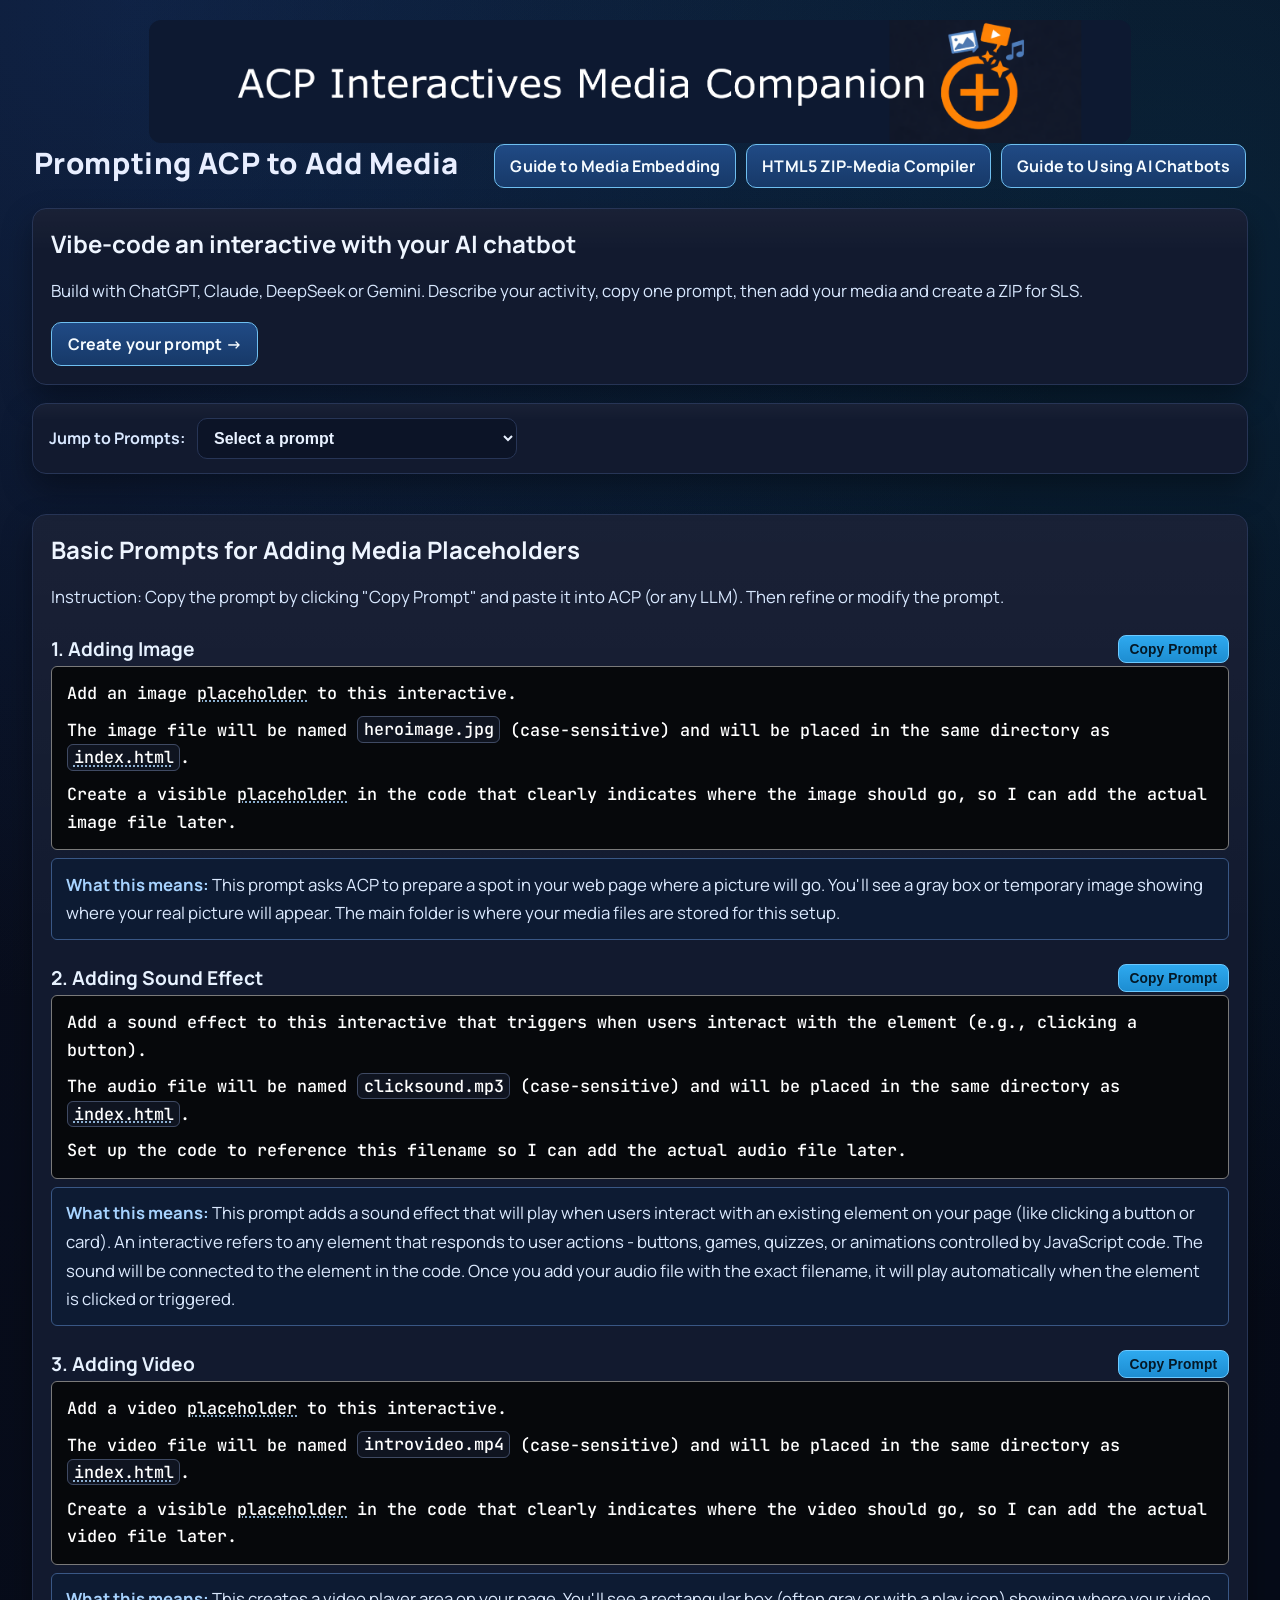
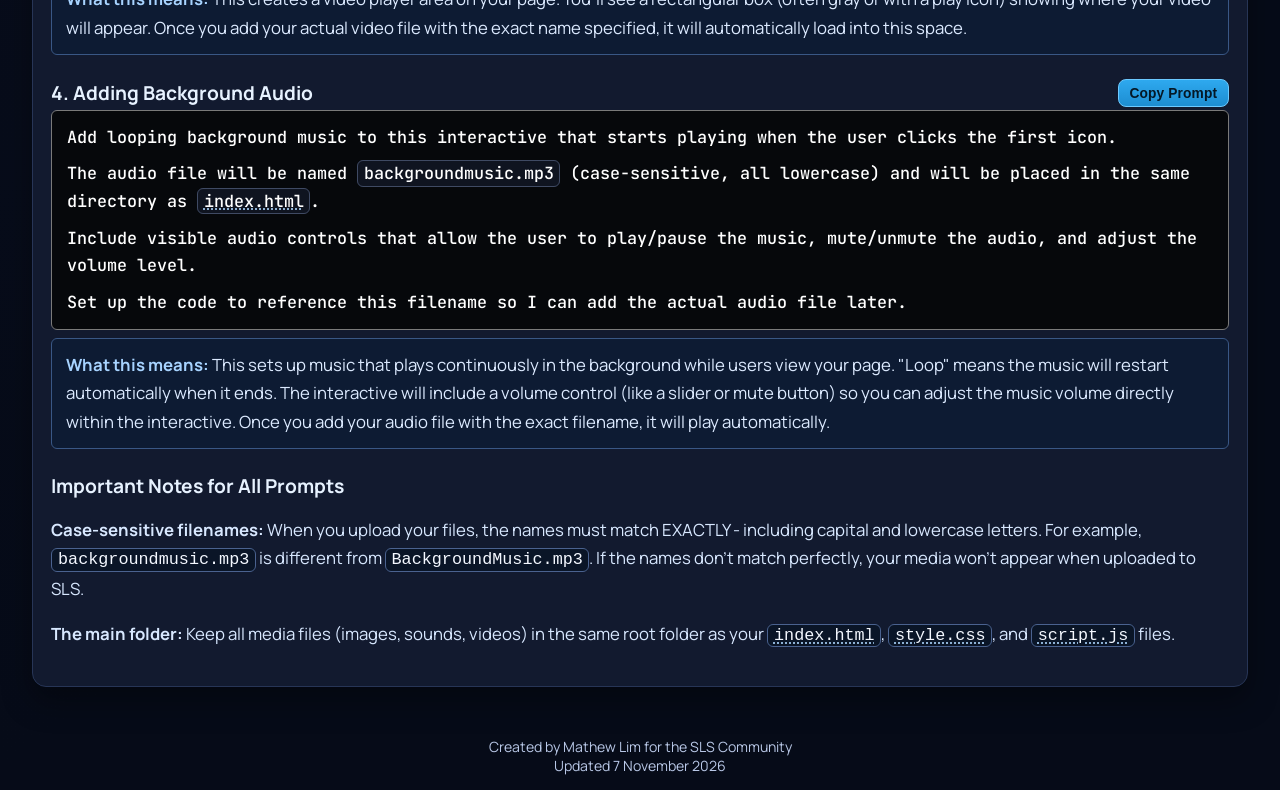
<file: index.html>
<!doctype html>
<html lang="en">
<head>
  <meta charset="UTF-8" />
  <meta name="viewport" content="width=device-width, initial-scale=1.0" />
  <title>ACP Media Companion | Prompting ACP to Add Media</title>
  <link rel="icon" type="image/png" href="assets/banner.png" />
  <link rel="stylesheet" href="style.css" />
  <script defer src="prompting-acp-media.js"></script>
  <script defer src="glossary-hover.js"></script>
</head>
<body class="acp-prompts-page">
  <main class="app acp-prompts-app">
    <header class="app-header">
      <div class="overall-title-banner"><img src="assets/banner.png" alt="ACP Media Companion" /></div>
      <div class="header-top">
        <h1>Prompting ACP to Add Media</h1>
        <div class="header-actions">
          <a class="page-link-btn" href="guide-to-media-embedding.html" title="Open Guide to Media Embedding.">Guide to Media Embedding</a>
          <a class="page-link-btn" href="media-compiler.html" title="Open HTML5 ZIP-Media Compiler.">HTML5 ZIP-Media Compiler</a>
          <a class="page-link-btn" href="instructions-using-ai-chatbot.html" title="Create an interactive with an AI chatbot and package it for SLS.">Guide to Using AI Chatbots</a>
        </div>
      </div>
    </header>

    <section class="panel" aria-labelledby="chatbotGuideTitle">
      <h2 id="chatbotGuideTitle">Vibe-code an interactive with your AI chatbot</h2>
      <p>Build with ChatGPT, Claude, DeepSeek or Gemini. Describe your activity, copy one prompt, then add your media and create a ZIP for SLS.</p>
      <a class="page-link-btn" href="instructions-using-ai-chatbot.html">Create your prompt →</a>
    </section>

    <nav class="feature-nav" aria-label="Section navigation">
      <label for="featureJump">Jump to Prompts:</label>
      <select id="featureJump">
        <option value="">Select a prompt</option>
      </select>
    </nav>

    <section class="panel feature">
      <h2>Basic Prompts for Adding Media Placeholders</h2>
      <p>Instruction: Copy the prompt by clicking "Copy Prompt" and paste it into ACP (or any LLM). Then refine or modify the prompt.</p>

      <h3>1. Adding Image</h3>
      <p class="prompt-line">Add an image placeholder to this interactive.</p>
      <p class="prompt-line">The image file will be named <code>heroimage.jpg</code> (case-sensitive) and will be placed in the same directory as <code>index.html</code>.</p>
      <p class="prompt-line">Create a visible placeholder in the code that clearly indicates where the image should go, so I can add the actual image file later.</p>
      <p class="explanation-line"><strong>What this means:</strong> This prompt asks ACP to prepare a spot in your web page where a picture will go. You'll see a gray box or temporary image showing where your real picture will appear. The main folder is where your media files are stored for this setup.</p>

      <h3>2. Adding Sound Effect</h3>
      <p class="prompt-line">Add a sound effect to this interactive that triggers when users interact with the element (e.g., clicking a button).</p>
      <p class="prompt-line">The audio file will be named <code>clicksound.mp3</code> (case-sensitive) and will be placed in the same directory as <code>index.html</code>.</p>
      <p class="prompt-line">Set up the code to reference this filename so I can add the actual audio file later.</p>
      <p class="explanation-line"><strong>What this means:</strong> This prompt adds a sound effect that will play when users interact with an existing element on your page (like clicking a button or card). An interactive refers to any element that responds to user actions - buttons, games, quizzes, or animations controlled by JavaScript code. The sound will be connected to the element in the code. Once you add your audio file with the exact filename, it will play automatically when the element is clicked or triggered.</p>

      <h3>3. Adding Video</h3>
      <p class="prompt-line">Add a video placeholder to this interactive.</p>
      <p class="prompt-line">The video file will be named <code>introvideo.mp4</code> (case-sensitive) and will be placed in the same directory as <code>index.html</code>.</p>
      <p class="prompt-line">Create a visible placeholder in the code that clearly indicates where the video should go, so I can add the actual video file later.</p>
      <p class="explanation-line"><strong>What this means:</strong> This creates a video player area on your page. You'll see a rectangular box (often gray or with a play icon) showing where your video will appear. Once you add your actual video file with the exact name specified, it will automatically load into this space.</p>

      <h3>4. Adding Background Audio</h3>
      <p class="prompt-line">Add looping background music to this interactive that starts playing when the user clicks the first icon.</p>
      <p class="prompt-line">The audio file will be named <code>backgroundmusic.mp3</code> (case-sensitive, all lowercase) and will be placed in the same directory as <code>index.html</code>.</p>
      <p class="prompt-line">Include visible audio controls that allow the user to play/pause the music, mute/unmute the audio, and adjust the volume level.</p>
      <p class="prompt-line">Set up the code to reference this filename so I can add the actual audio file later.</p>
      <p class="explanation-line"><strong>What this means:</strong> This sets up music that plays continuously in the background while users view your page. "Loop" means the music will restart automatically when it ends. The interactive will include a volume control (like a slider or mute button) so you can adjust the music volume directly within the interactive. Once you add your audio file with the exact filename, it will play automatically.</p>

      <h3>Important Notes for All Prompts</h3>
      <p><strong>Case-sensitive filenames:</strong> When you upload your files, the names must match EXACTLY - including capital and lowercase letters. For example, <code>backgroundmusic.mp3</code> is different from <code>BackgroundMusic.mp3</code>. If the names don't match perfectly, your media won't appear when uploaded to SLS.</p>
      <p><strong>The main folder:</strong> Keep all media files (images, sounds, videos) in the same root folder as your <code>index.html</code>, <code>style.css</code>, and <code>script.js</code> files.</p>
    </section>

  </main>
  <footer class="page-credit">Created by Mathew Lim for the SLS Community<br />Updated <time datetime="2026-11-07">7 November 2026</time></footer>
  <button id="backToTop" type="button" class="back-to-top" aria-label="Back to top">Top</button>
</body>
</html>
</file>
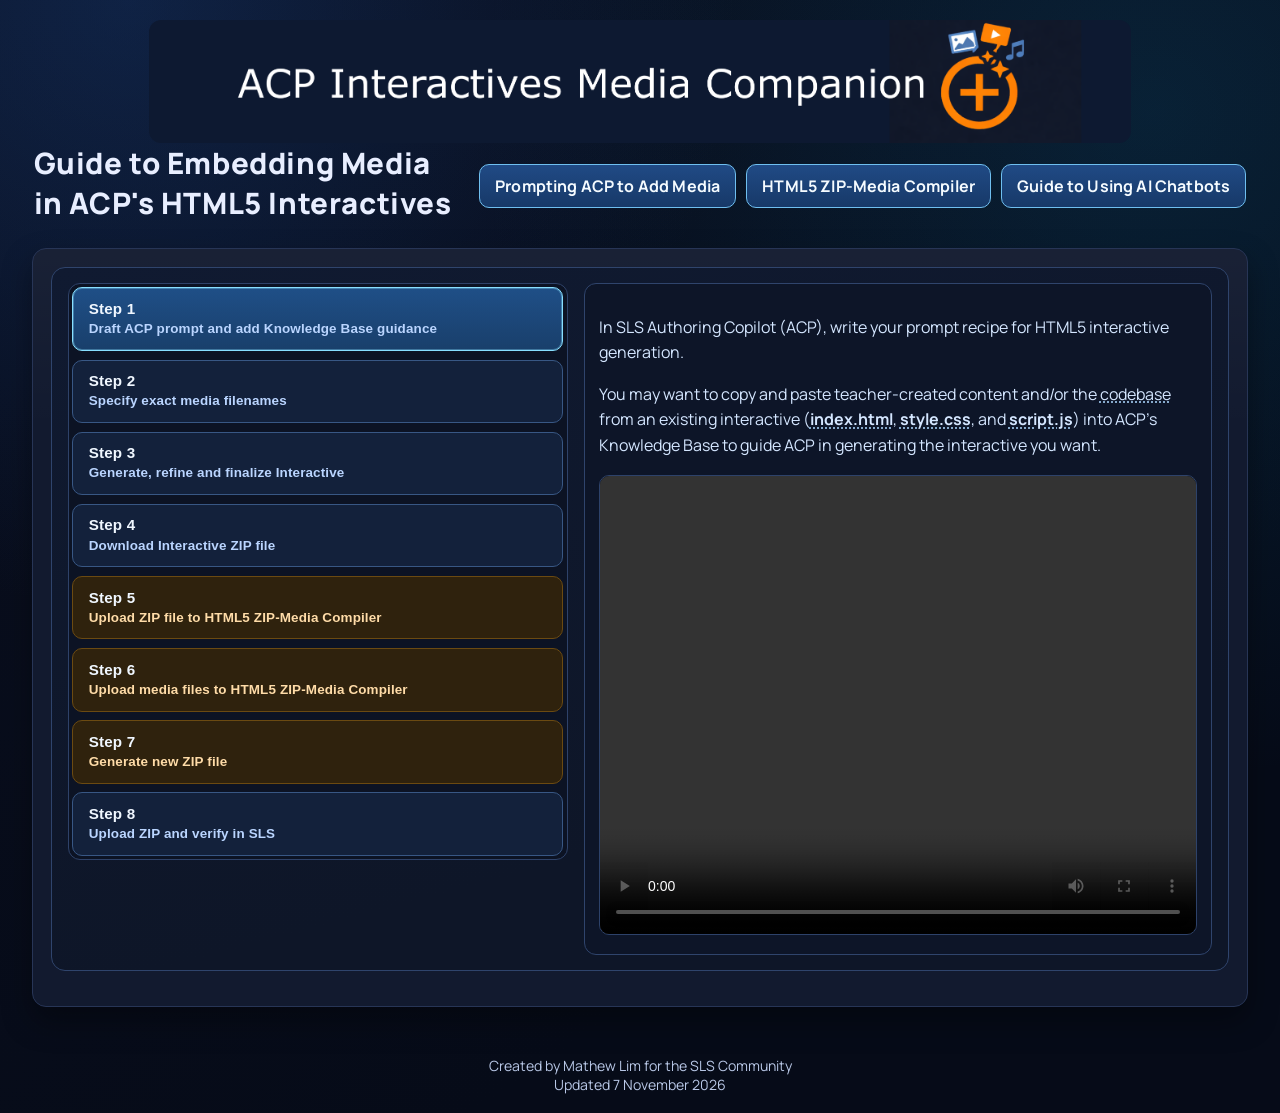
<file: guide-to-media-embedding.html>
<!doctype html>
<html lang="en">
<head>
  <meta charset="UTF-8" />
  <meta name="viewport" content="width=device-width, initial-scale=1.0" />
  <title>ACP Media Companion | Guide to Embedding Media in ACP's HTML5 Interactives</title>
  <link rel="icon" type="image/png" href="assets/banner.png" />
  <link rel="stylesheet" href="style.css" />
  <script defer src="guide-to-media-embedding.js"></script>
  <script defer src="glossary-hover.js"></script>
</head>
<body class="detailed-page">
  <main class="app detailed-app">
    <header class="app-header">
      <div class="overall-title-banner"><img src="assets/banner.png" alt="ACP Media Companion" /></div>
      <div class="header-top">
        <h1>Guide to Embedding Media<br />in ACP's HTML5 Interactives</h1>
        <div class="header-actions">
          <a class="page-link-btn" href="index.html" title="Open Prompting ACP to Add Media.">Prompting ACP to Add Media</a>
          <a class="page-link-btn" href="media-compiler.html" title="Open HTML5 ZIP-Media Compiler.">HTML5 ZIP-Media Compiler</a>
          <a class="page-link-btn" href="instructions-using-ai-chatbot.html" title="Create an interactive with an AI chatbot and package it for SLS.">Guide to Using AI Chatbots</a>
        </div>
      </div>
    </header>

    <section class="panel flow-panel">
      <div class="video-walkthrough">
        <div class="video-step-bar" role="tablist" aria-orientation="vertical" aria-label="Step video selection">
          <button type="button" class="video-step-tab is-active" role="tab" aria-selected="true" data-video-target="videoPanel1">
            <span class="step-tab-label">Step 1</span>
            <span class="step-tab-summary">Draft ACP prompt and add Knowledge Base guidance</span>
          </button>
          <button type="button" class="video-step-tab" role="tab" aria-selected="false" data-video-target="videoPanel3">
            <span class="step-tab-label">Step 2</span>
            <span class="step-tab-summary">Specify exact media filenames</span>
          </button>
          <button type="button" class="video-step-tab" role="tab" aria-selected="false" data-video-target="videoPanel4">
            <span class="step-tab-label">Step 3</span>
            <span class="step-tab-summary">Generate, refine and finalize Interactive</span>
          </button>
          <button type="button" class="video-step-tab" role="tab" aria-selected="false" data-video-target="videoPanel6">
            <span class="step-tab-label">Step 4</span>
            <span class="step-tab-summary">Download Interactive ZIP file</span>
          </button>
          <button type="button" class="video-step-tab compiler-method" role="tab" aria-selected="false" data-video-target="videoPanel7">
            <span class="step-tab-label">Step 5</span>
            <span class="step-tab-summary">Upload ZIP file to HTML5 ZIP-Media Compiler</span>
          </button>
          <button type="button" class="video-step-tab compiler-method" role="tab" aria-selected="false" data-video-target="videoPanel9">
            <span class="step-tab-label">Step 6</span>
            <span class="step-tab-summary">Upload media files to HTML5 ZIP-Media Compiler</span>
          </button>
          <button type="button" class="video-step-tab compiler-method" role="tab" aria-selected="false" data-video-target="videoPanel10">
            <span class="step-tab-label">Step 7</span>
            <span class="step-tab-summary">Generate new ZIP file</span>
          </button>
          <button type="button" class="video-step-tab" role="tab" aria-selected="false" data-video-target="videoPanel11">
            <span class="step-tab-label">Step 8</span>
            <span class="step-tab-summary">Upload ZIP and verify in SLS</span>
          </button>
        </div>

        <div class="video-step-panels">
          <section id="videoPanel1" class="video-step-panel is-active" role="tabpanel">
            <p>In SLS Authoring Copilot (ACP), write your prompt recipe for HTML5 interactive generation.</p>
            <p>You may want to copy and paste teacher-created content and/or the codebase from an existing interactive (<code>index.html</code>, <code>style.css</code>, and <code>script.js</code>) into ACP's Knowledge Base to guide ACP in generating the interactive you want.</p>
            <video class="instruction-video" controls loop preload="metadata">
              <source src="assets/step-01.mp4" type="video/mp4" />
            </video>
          </section>

          <section id="videoPanel3" class="video-step-panel" role="tabpanel" hidden>
            <p>In your ACP prompt, clearly specify the exact names of all media files to be added. Filenames are case-sensitive. For example:</p>
            <ul>
              <li><code>image.png</code></li>
              <li><code>VideoClip.mp4</code></li>
              <li><code>diagram01.jpg</code></li>
            </ul>
            <p>You can refer again to the prompts in the <a href="index.html">Prompting ACP to Add Media</a> guide.</p>
            <p>Ensure filenames in ACP exactly match the real media filenames, including capitalization.</p>
            <video class="instruction-video" controls loop preload="metadata">
              <source src="assets/step-02.mp4" type="video/mp4" />
            </video>
          </section>

          <section id="videoPanel4" class="video-step-panel" role="tabpanel" hidden>
            <p>Let ACP generate your interactive, then iterate and refine your prompt until all required media placeholders are correctly included. When the ACP output meets your expectations, click <strong>Add</strong> to confirm the final version.</p>
            <video class="instruction-video" controls loop preload="metadata">
              <source src="assets/step-03.mp4" type="video/mp4" />
            </video>
          </section>

          <section id="videoPanel6" class="video-step-panel" role="tabpanel" hidden>
            <p>Download the Interactive ZIP file from the bottom-right download button.</p>
            <p>The ZIP file should contain these separate files:</p>
            <ul>
              <li><code>index.html</code></li>
              <li><code>script.js</code></li>
              <li><code>style.css</code></li>
            </ul>
            <p>Next step:</p>
            <p>Option 1: Manual Method</p>
            <ul>
              <li>Unzip the ZIP file</li>
              <li>Add your media files to the main folder</li>
              <li>Test the interactive in your local browser to make sure your media files display and play correctly</li>
              <li>Select all files and compress them into a new ZIP file</li>
            </ul>
            <p>Proceed to <strong>Step 8</strong> to upload the ZIP into the SLS component.</p>
            <div class="compiler-help-note">
              <p><strong>Option 2:</strong> If you are unsure how to unzip and zip files with the media files, or whether the media filenames are properly referenced to the codebase, follow <strong>Steps 5 to 7</strong> and use the HTML5 ZIP-Media Compiler to assist you.</p>
            </div>
            <video class="instruction-video" controls loop preload="metadata">
              <source src="assets/step-04.mp4" type="video/mp4" />
            </video>
          </section>

          <section id="videoPanel7" class="video-step-panel" role="tabpanel" hidden>
            <p>Upload the full ZIP file into the HTML5 ZIP-Media Compiler.</p>
            <video class="instruction-video" controls loop preload="metadata">
              <source src="assets/step-05.mp4" type="video/mp4" />
            </video>
          </section>

          <section id="videoPanel9" class="video-step-panel" role="tabpanel" hidden>
            <p>Upload all media files referenced in your HTML5 files (images, audio, and video) to the HTML5 ZIP-Media Compiler.</p>
            <p>Review and fix any media path or filename errors so they align with ACP placeholder references and use main folder filenames only (for example, <code>image.jpg</code>).</p>
            <video class="instruction-video" controls loop preload="metadata">
              <source src="assets/step-06.mp4" type="video/mp4" />
            </video>
          </section>

          <section id="videoPanel10" class="video-step-panel" role="tabpanel" hidden>
            <p>In the HTML5 ZIP-Media Compiler, click <strong>Generate ZIP</strong> to download a new ZIP file containing <code>index.html</code>, <code>style.css</code>, <code>script.js</code>, and all uploaded media files in the main folder.</p>
            <p>(You may unzip the ZIP file and test the interactive in your local browser to make sure your media files display and play correctly.)</p>
            <video class="instruction-video" controls loop preload="metadata">
              <source src="assets/step-07.mp4" type="video/mp4" />
            </video>
          </section>

          <section id="videoPanel11" class="video-step-panel" role="tabpanel" hidden>
            <p>Upload the new ZIP file into SLS's Text Media Component. Use the Add Media icon &#128206; and select Upload File. Then open the interactive inside SLS, try it out, and verify that all media were added correctly.</p>
            <video class="instruction-video" controls loop preload="metadata">
              <source src="assets/step-08.mp4" type="video/mp4" />
            </video>
          </section>
        </div>
      </div>
    </section>
  </main>
  <footer class="page-credit">Created by Mathew Lim for the SLS Community<br />Updated <time datetime="2026-11-07">7 November 2026</time></footer>
</body>
</html>
</file>
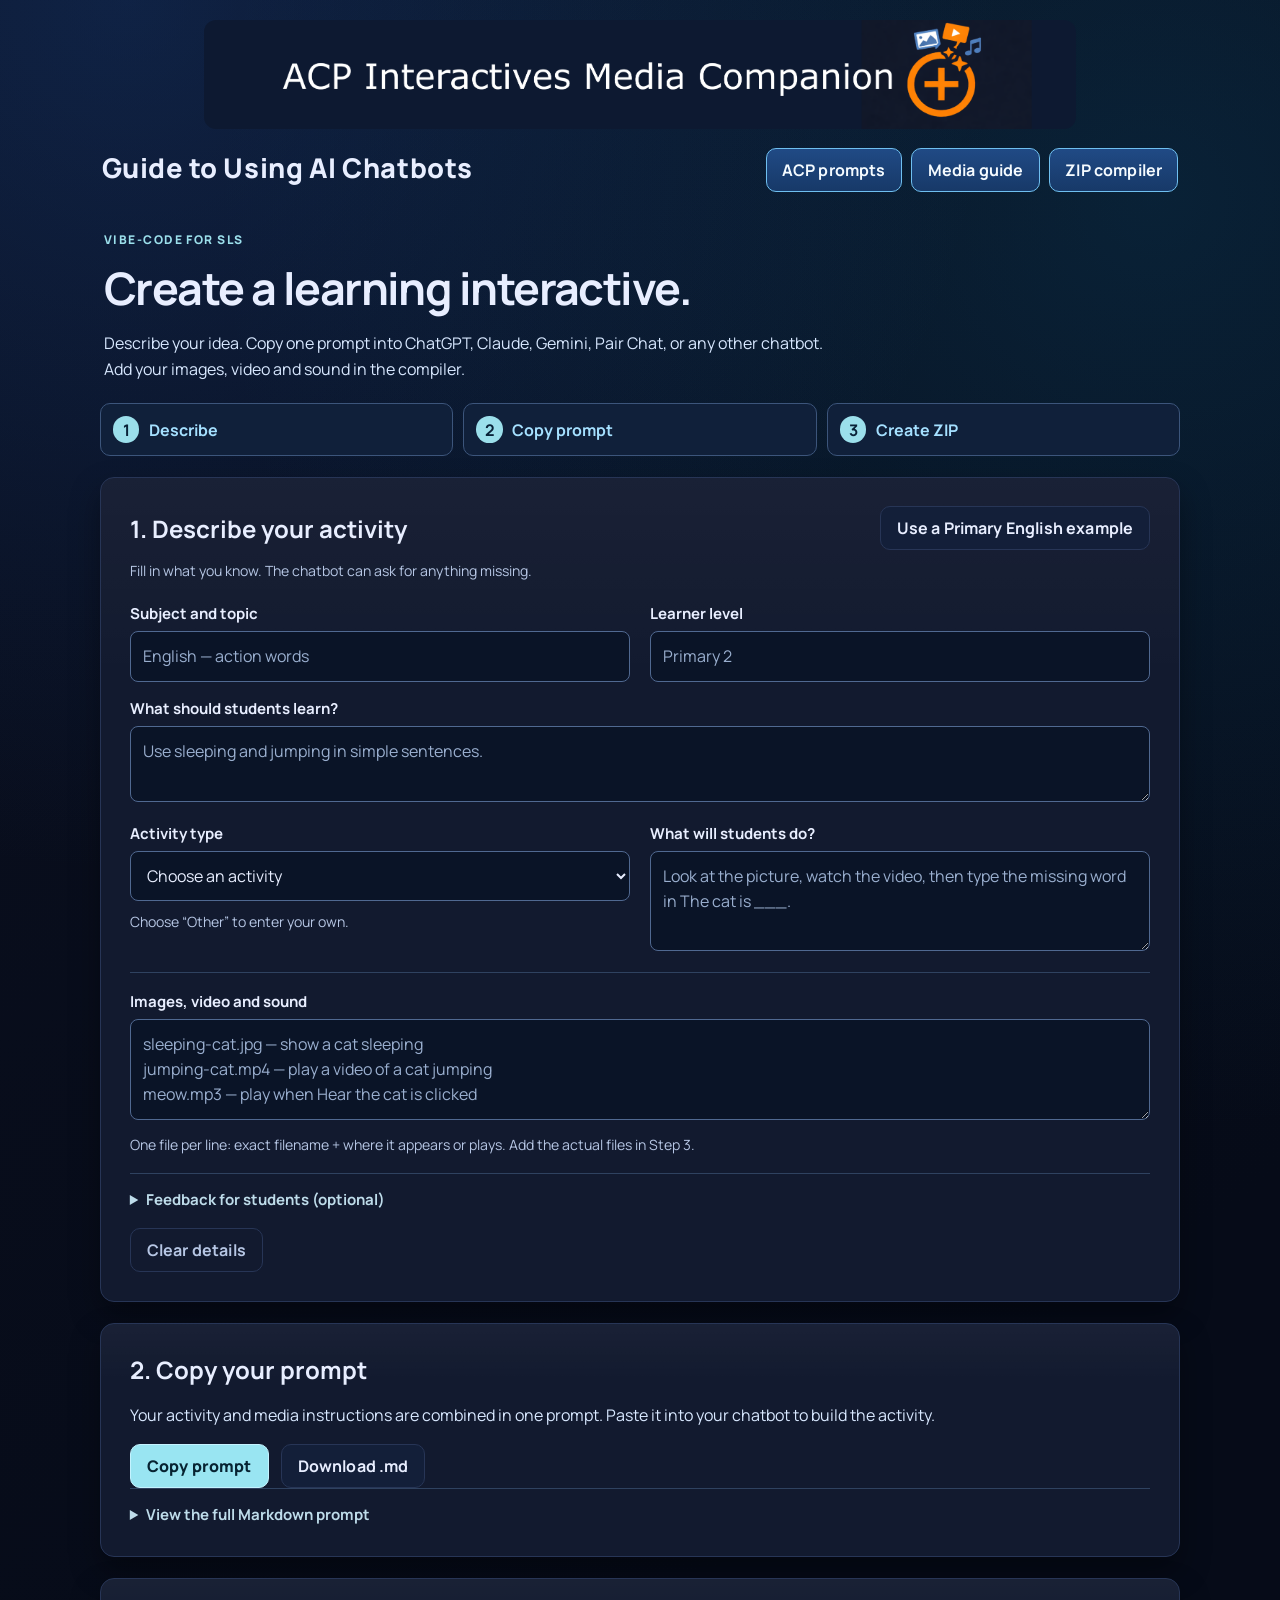
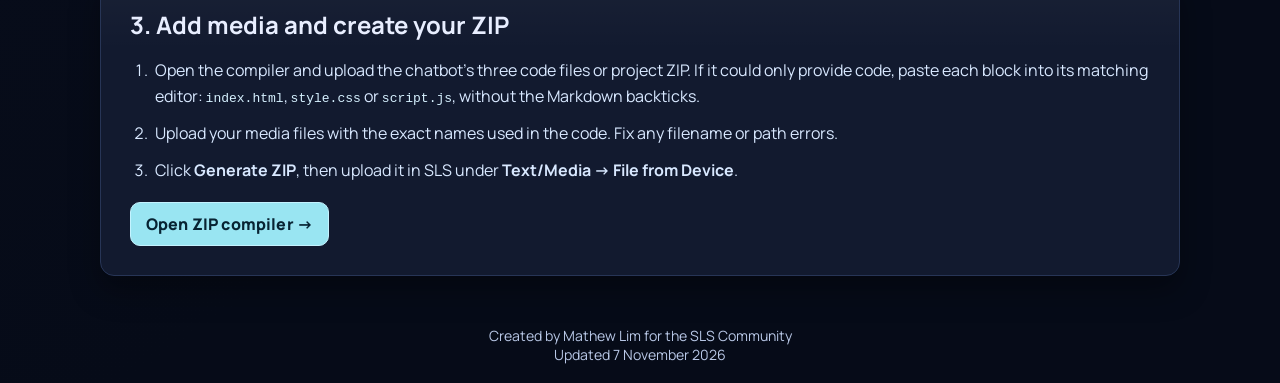
<file: instructions-using-ai-chatbot.html>
<!doctype html>
<html lang="en">
<head>
  <meta charset="UTF-8" />
  <meta name="viewport" content="width=device-width, initial-scale=1.0" />
  <meta name="description" content="Describe a learning activity, copy one AI prompt, then add your media and create a ZIP for SLS." />
  <title>ACP Media Companion | Guide to Using AI Chatbots</title>
  <link rel="icon" type="image/png" href="assets/banner.png" />
  <link rel="stylesheet" href="style.css" />
  <link rel="stylesheet" href="ai-chatbot-guide.css" />
  <script defer src="ai-chatbot-guide.js"></script>
</head>
<body class="chatbot-guide-page">
  <main class="app">
    <header class="app-header">
      <div class="overall-title-banner"><img src="assets/banner.png" alt="ACP Media Companion" /></div>
      <div class="header-top">
        <h1>Guide to Using AI Chatbots</h1>
        <nav class="header-actions" aria-label="Other guides and tools">
          <a class="page-link-btn" href="index.html">ACP prompts</a>
          <a class="page-link-btn" href="guide-to-media-embedding.html">Media guide</a>
          <a class="page-link-btn" href="media-compiler.html">ZIP compiler</a>
        </nav>
      </div>
    </header>

    <div class="chatbot-intro">
      <p class="chatbot-eyebrow">VIBE-CODE FOR SLS</p>
      <h2>Create a learning interactive.</h2>
      <p>Describe your idea. Copy one prompt into ChatGPT, Claude, Gemini, Pair Chat, or any other chatbot. Add your images, video and sound in the compiler.</p>
    </div>

    <nav class="chatbot-steps" aria-label="Guide sections">
      <a href="#activity-brief"><span>1</span> Describe</a>
      <a href="#starter-prompt"><span>2</span> Copy prompt</a>
      <a href="#package"><span>3</span> Create ZIP</a>
    </nav>

    <section class="panel" id="activity-brief" aria-labelledby="briefTitle">
      <div class="section-header-row">
        <h2 id="briefTitle">1. Describe your activity</h2>
        <button type="button" id="loadExample">Use a Primary English example</button>
      </div>
      <p class="chatbot-note">Fill in what you know. The chatbot can ask for anything missing.</p>
      <form id="activityBrief" class="chatbot-form">
        <div>
          <label for="activityTopic">Subject and topic</label>
          <input id="activityTopic" name="topic" placeholder="English — action words" maxlength="300" />
        </div>
        <div>
          <label for="learnerLevel">Learner level</label>
          <input id="learnerLevel" name="level" placeholder="Primary 2" maxlength="200" />
        </div>
        <div class="chatbot-full-width">
          <label for="learningGoal">What should students learn?</label>
          <textarea id="learningGoal" name="goal" rows="2" placeholder="Use sleeping and jumping in simple sentences." maxlength="2000"></textarea>
        </div>
        <div>
          <label for="activityTypeSuggestions">Activity type</label>
          <select id="activityTypeSuggestions" name="type" aria-describedby="activityTypeHelp">
            <option value="">Choose an activity</option>
            <option>Fill in the blanks (type an answer)</option>
            <option>Quiz with feedback</option>
            <option>Match words to pictures</option>
            <option>Sort words into groups</option>
            <option>Put sentences in order</option>
            <option>Picture description (type a sentence)</option>
            <option>Let the chatbot suggest an activity</option>
            <option value="__custom__">Other — type my own activity</option>
          </select>
          <p class="chatbot-note" id="activityTypeHelp">Choose “Other” to enter your own.</p>
          <div id="customActivityTypeField" hidden>
            <label for="activityType">My preferred activity</label>
            <input id="activityType" name="customType" placeholder="Describe your activity type" maxlength="300" disabled />
          </div>
        </div>
        <div>
          <label for="activityActions">What will students do?</label>
          <textarea id="activityActions" name="actions" rows="3" placeholder="Look at the picture, watch the video, then type the missing word in The cat is ___." maxlength="2000"></textarea>
        </div>
        <div class="chatbot-full-width chatbot-media-field">
          <label for="mediaPlan">Images, video and sound</label>
          <textarea id="mediaPlan" name="media" rows="3" placeholder="sleeping-cat.jpg — show a cat sleeping&#10;jumping-cat.mp4 — play a video of a cat jumping&#10;meow.mp3 — play when Hear the cat is clicked" maxlength="4000" aria-describedby="mediaHelp"></textarea>
          <p class="chatbot-note" id="mediaHelp">One file per line: exact filename + where it appears or plays. Add the actual files in Step 3.</p>
        </div>
        <details class="chatbot-full-width chatbot-extra">
          <summary>Feedback for students (optional)</summary>
          <label for="activityDetails">What should happen after an answer?</label>
          <textarea id="activityDetails" name="details" rows="2" placeholder="Show Well done! if correct. Otherwise, give a hint and allow another try." maxlength="2000"></textarea>
        </details>
        <div class="chatbot-full-width chatbot-form-footer">
          <button type="reset" class="chatbot-quiet">Clear details</button>
          <p id="briefStatus" class="chatbot-status" role="status" aria-live="polite"></p>
        </div>
      </form>
    </section>

    <section class="panel chatbot-copy-panel" id="starter-prompt" aria-labelledby="promptTitle">
      <h2 id="promptTitle">2. Copy your prompt</h2>
      <p>Your activity and media instructions are combined in one prompt. Paste it into your chatbot to build the activity.</p>
      <div class="chatbot-actions">
        <button type="button" class="chatbot-primary" data-copy-target="starterMarkdown">Copy prompt</button>
        <button type="button" id="downloadMarkdown">Download .md</button>
      </div>
      <p id="promptStatus" class="chatbot-status" role="status" aria-live="polite"></p>
      <details id="promptDetails" class="chatbot-extra">
        <summary>View the full Markdown prompt</summary>
        <label class="chatbot-prompt-label" for="starterMarkdown">Your prompt</label>
        <textarea class="chatbot-markdown" id="starterMarkdown" readonly spellcheck="false"># Build my learning interactive for SLS

## Task
Use my teacher brief to build the complete activity, including its media references. If the topic, learner level, student task and required media filenames are clear, build now. Ask only for missing essentials; do not request a separate plan approval. If I ask you to suggest an activity, choose a simple one suited to my goal.

## Files
Create these three complete project files:
- index.html: page content; link to style.css and load script.js with defer.
- style.css: responsive styling using system fonts.
- script.js: student interactions, answer checking, feedback, retries and reset.

Use plain HTML, CSS and JavaScript that work offline and within an SLS iframe. No frameworks, build tools, remote libraries, APIs, server, module imports or fetch-based loading. Use on-page messages instead of pop-up dialogs. Do not access the parent SLS page.

## Media
Keep all code and media files in the same main folder. Use only the exact filenames in my brief, preserving spaces, capital letters and extensions. Use relative filenames with no subfolders or remote links. URL-encode special filename characters when needed; do not rename the real files.

Include the media references in this first version. I will add the actual media files in the compiler; do not wait for media uploads or generate substitute media. Ask for a filename if requested media has none.
- Images: responsive img elements with meaningful alt text.
- Video: a local player with controls and playsinline; include any supplied summary or transcript.
- Audio: play after the specified user action, with playback/mute controls. No autoplay on page load.
- Missing media: show a labelled fallback naming the expected file; keep the activity usable.
- Reset: stop and rewind media and clear answers and feedback.

Use supplied media descriptions. Mark missing text alternatives for teacher review rather than inventing what a file contains.

## Student experience
Use age-appropriate instructions, labelled controls, keyboard access and readable contrast. For typed answers, include a text box and Check answer button; handle blank answers and ignore extra spaces/case when appropriate. Follow my feedback instructions and allow retries. Fit small screens without horizontal scrolling.

## Create and deliver the files
Where possible, use your file-creation tools NOW to write index.html, style.css and script.js as actual files and attach EACH file for download in this response. Provide working download links or attachments, rather than only showing code or offering to create the files later. If supported, also attach a project ZIP with the three files at its root. Include complete, working code in every file.

Only if file creation or file attachments are unavailable in this chat, briefly say so and provide each file's complete code in a separate, clearly labelled code block. Never claim to have created a file or provide a download link unless the file actually exists and is accessible to me.

List the real media files I need to add. Explain how to upload the downloaded files or project ZIP into the compiler, add my media, and generate the final ZIP with index.html at its root. For the code-block fallback, explain how to paste each block into its matching editor. Report only checks you actually ran.</textarea>
      </details>
      <noscript><p>Enable JavaScript to combine your details and use the buttons, or copy the prompt above and add your details manually.</p></noscript>
    </section>

    <section class="panel" id="package" aria-labelledby="packageTitle">
      <h2 id="packageTitle">3. Add media and create your ZIP</h2>
      <ol class="chatbot-list">
        <li>Open the compiler and upload the chatbot's three code files or project ZIP. If it could only provide code, paste each block into its matching editor: <code>index.html</code>, <code>style.css</code> or <code>script.js</code>, without the Markdown backticks.</li>
        <li>Upload your media files with the exact names used in the code. Fix any filename or path errors.</li>
        <li>Click <strong>Generate ZIP</strong>, then upload it in SLS under <strong>Text/Media → File from Device</strong>.</li>
      </ol>
      <a class="page-link-btn chatbot-primary" href="media-compiler.html">Open ZIP compiler →</a>
    </section>
  </main>
  <footer class="page-credit">Created by Mathew Lim for the SLS Community<br />Updated <time datetime="2026-11-07">7 November 2026</time></footer>
</body>
</html>
</file>
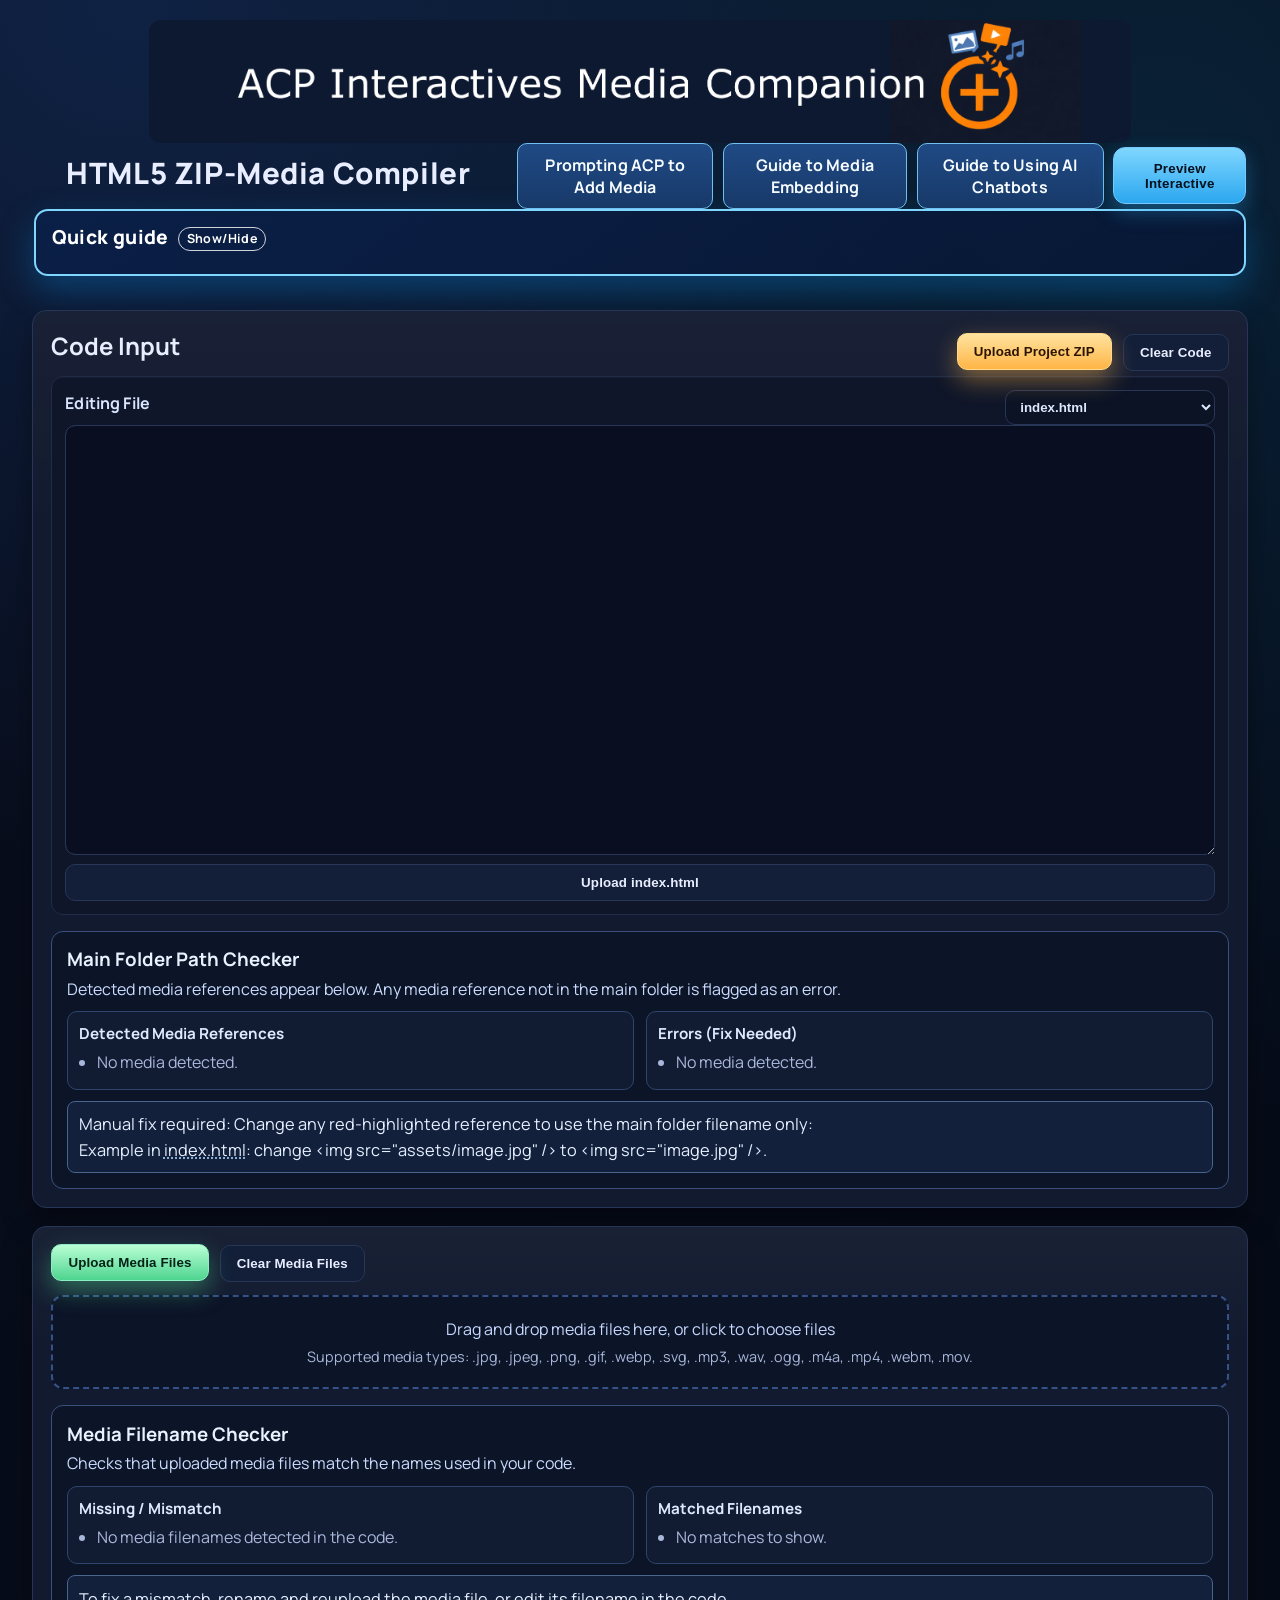
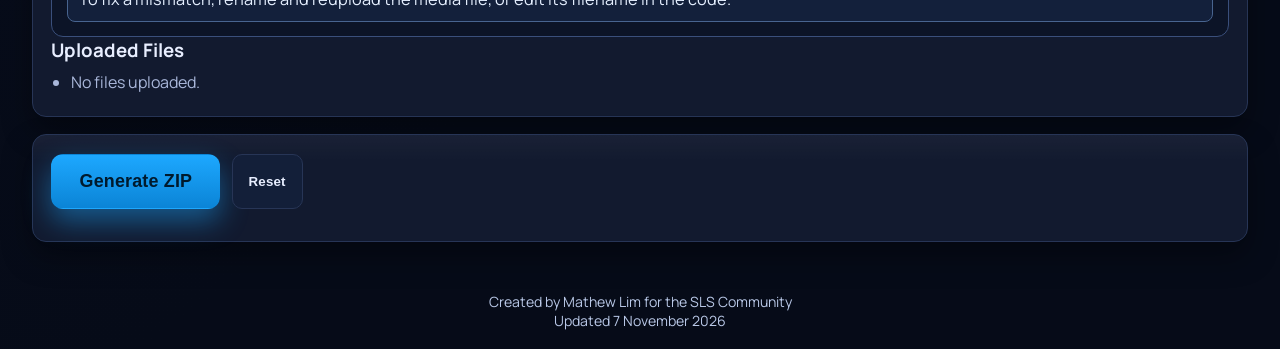
<file: media-compiler.html>
<!doctype html>
<html lang="en">
<head>
  <meta charset="UTF-8" />
  <meta name="viewport" content="width=device-width, initial-scale=1.0" />
  <title>ACP Media Companion | HTML5 ZIP-Media Compiler</title>
  <link rel="icon" type="image/png" href="assets/banner.png" />
  <link rel="stylesheet" href="style.css" />
  <script defer src="jszip.min.js"></script>
  <script defer src="script.js"></script>
  <script defer src="glossary-hover.js"></script>
</head>
<body>
  <main class="app">
    <header class="app-header">
      <div class="overall-title-banner"><img src="assets/banner.png" alt="ACP Media Companion" /></div>
      <div class="header-top">
        <div class="title-left-panel">
          <h1>HTML5 ZIP-Media Compiler</h1>
        </div>
        <div class="header-actions">
          <a class="page-link-btn" href="index.html" title="Open Prompting ACP to Add Media.">Prompting ACP to Add Media</a>
          <a class="page-link-btn" href="guide-to-media-embedding.html" title="Open Guide to Media Embedding.">Guide to Media Embedding</a>
          <a class="page-link-btn" href="instructions-using-ai-chatbot.html" title="Create an interactive with an AI chatbot and package it for SLS.">Guide to Using AI Chatbots</a>
          <button id="previewBtn" type="button" class="preview-prominent" title="Open a live preview in a new window using the current code and your uploaded media files.">Preview Interactive</button>
        </div>
      </div>
      <details class="how-to-use">
        <summary>Quick guide</summary>
        <div class="workflow-map" role="tablist" aria-label="How to Use Steps">
          <button id="stepTab1" class="workflow-step is-active" type="button" role="tab" aria-selected="true" aria-controls="stepPanel1" data-step-target="stepPanel1">1. Add Base Code</button>
          <span class="workflow-link" aria-hidden="true">→</span>
          <button id="stepTab2" class="workflow-step" type="button" role="tab" aria-selected="false" aria-controls="stepPanel2" data-step-target="stepPanel2">2. Add Media</button>
          <span class="workflow-link" aria-hidden="true">→</span>
          <button id="stepTab3" class="workflow-step" type="button" role="tab" aria-selected="false" aria-controls="stepPanel3" data-step-target="stepPanel3">3. Generate ZIP</button>
        </div>

        <div class="workflow-panels">
          <section id="stepPanel1" class="workflow-panel is-active" role="tabpanel" aria-labelledby="stepTab1">
            <p class="how-to-use-intro">Choose one method:</p>
            <p>A) Paste each code block into its matching editor.</p>
            <p>B) Upload <code>index.html</code>, <code>style.css</code>/<code>styles.css</code>, and <code>script.js</code> separately.</p>
            <p>C) Upload a project ZIP from ACP or your chatbot.</p>
            <p class="how-to-use-important">Important: Media paths must use the main folder filename only (for example, <code>image.png</code>).</p>
          </section>

          <section id="stepPanel2" class="workflow-panel" role="tabpanel" aria-labelledby="stepTab2" hidden>
            <p class="how-to-use-intro">Upload your media files.</p>
            <p>Add images, audio, or video files with the upload button or drag-and-drop. Uploading a file with the same name replaces the earlier copy.</p>
            <p>Filenames are case-sensitive. <code>Image.png</code> must match <code>Image.png</code> exactly.</p>
          </section>

          <section id="stepPanel3" class="workflow-panel" role="tabpanel" aria-labelledby="stepTab3" hidden>
            <p class="how-to-use-intro">Build your final project.</p>
            <p>Click "Preview Interactive" to try it with your media, then click "Generate ZIP" to download the full project with all staged media files.</p>
          </section>
        </div>
      </details>
    </header>

    <section class="panel code-panel">
      <div class="section-header-row">
        <h2>Code Input</h2>
        <div class="controls-row">
          <button id="uploadZipBtn" type="button" class="zip-prominent" title="Import a project ZIP from ACP or an AI chatbot, including its code and media.">Upload Project ZIP</button>
          <button id="clearCodeBtn" type="button" title="Clear all code in index.html, style.css, and script.js editors.">Clear Code</button>
        </div>
      </div>
      <div class="editor-card single-editor-card">
        <div class="editor-file-row">
          <label class="field-label" for="codeFileSelect">Editing File</label>
          <select id="codeFileSelect" class="code-file-select" aria-label="Choose file to edit">
            <option value="index.html">index.html</option>
            <option value="style.css">style.css</option>
            <option value="script.js">script.js</option>
          </select>
        </div>
        <div class="code-editor-wrap">
          <pre id="codeHighlightLayer" class="code-highlight-layer" aria-hidden="true"></pre>
          <textarea id="codeEditor" spellcheck="false" wrap="off" placeholder="Paste code here..."></textarea>
        </div>
        <div class="editor-upload-row">
          <button id="uploadCodeBtn" type="button" class="editor-upload-btn" title="Upload a file to replace the currently selected editor file.">Upload Selected File</button>
          <input id="codeFileInput" type="file" hidden />
        </div>
      </div>
      <div id="assetPathChecker" class="asset-path-checker" aria-live="polite">
        <h3>Main Folder Path Checker</h3>
        <p class="checker-note">Detected media references appear below. Any media reference not in the main folder is flagged as an error.</p>
        <div class="checker-grid">
          <div class="checker-box">
            <h4>Detected Media References</h4>
            <ul id="pathSnippetList" class="checker-list">
              <li class="muted">No media detected.</li>
            </ul>
          </div>
          <div class="checker-box checker-box-error">
            <h4>Errors (Fix Needed)</h4>
            <ul id="pathErrorList" class="checker-list">
              <li class="muted">No media detected.</li>
            </ul>
          </div>
        </div>
        <p class="checker-manual-note">Manual fix required: Change any red-highlighted reference to use the main folder filename only:<br />Example in index.html: change &lt;img src="assets/image.jpg" /&gt; to &lt;img src="image.jpg" /&gt;.</p>
      </div>
    </section>

    <section class="panel media-panel">
      <div class="controls-row">
        <button id="uploadBtn" type="button" class="media-prominent" title="Upload media files only (images, audio, and video). These files are added to the main folder in the generated ZIP.">Upload Media Files</button>
        <button id="clearMediaBtn" type="button" title="Clear previously attached media files only.">Clear Media Files</button>
        <input id="fileInput" type="file" multiple hidden />
        <input id="zipInput" type="file" accept=".zip,application/zip" hidden />
      </div>
      <div id="dropZone" class="drop-zone" tabindex="0" role="button" aria-label="Choose media files, or drag and drop them here">
        Drag and drop media files here, or click to choose files
        <span>Supported media types: .jpg, .jpeg, .png, .gif, .webp, .svg, .mp3, .wav, .ogg, .m4a, .mp4, .webm, .mov.</span>
      </div>

      <div id="mediaNameChecker" class="asset-path-checker media-name-checker" aria-live="polite">
        <h3>Media Filename Checker</h3>
        <p class="checker-note">Checks that uploaded media files match the names used in your code.</p>
        <div class="checker-grid">
          <div class="checker-box checker-box-error">
            <h4>Missing / Mismatch</h4>
            <ul id="mediaNameErrorList" class="checker-list">
              <li class="muted">No checks run yet.</li>
            </ul>
          </div>
          <div class="checker-box">
            <h4>Matched Filenames</h4>
            <ul id="mediaNameMatchList" class="checker-list">
              <li class="muted">No checks run yet.</li>
            </ul>
          </div>
        </div>
        <p class="checker-manual-note">To fix a mismatch, rename and reupload the media file, or edit its filename in the code.</p>
      </div>

      <h3>Uploaded Files</h3>
      <ul id="fileList" class="file-list">
        <li class="muted">No files uploaded.</li>
      </ul>
    </section>

    <section class="panel actions-panel">
      <div class="controls-row">
        <button id="generateBtn" type="button" class="primary generate-prominent" title="Build and download a ready-to-run ZIP containing index.html, style.css, script.js, and uploaded or imported media files in the main folder.">Generate ZIP</button>
        <button id="resetBtn" type="button" title="Clear all code and media files and start again.">Reset</button>
      </div>
      <p id="statusMessage" class="status" role="status" aria-live="polite"></p>
    </section>
  </main>
  <footer class="page-credit">Created by Mathew Lim for the SLS Community<br />Updated <time datetime="2026-11-07">7 November 2026</time></footer>
</body>
</html>
</file>
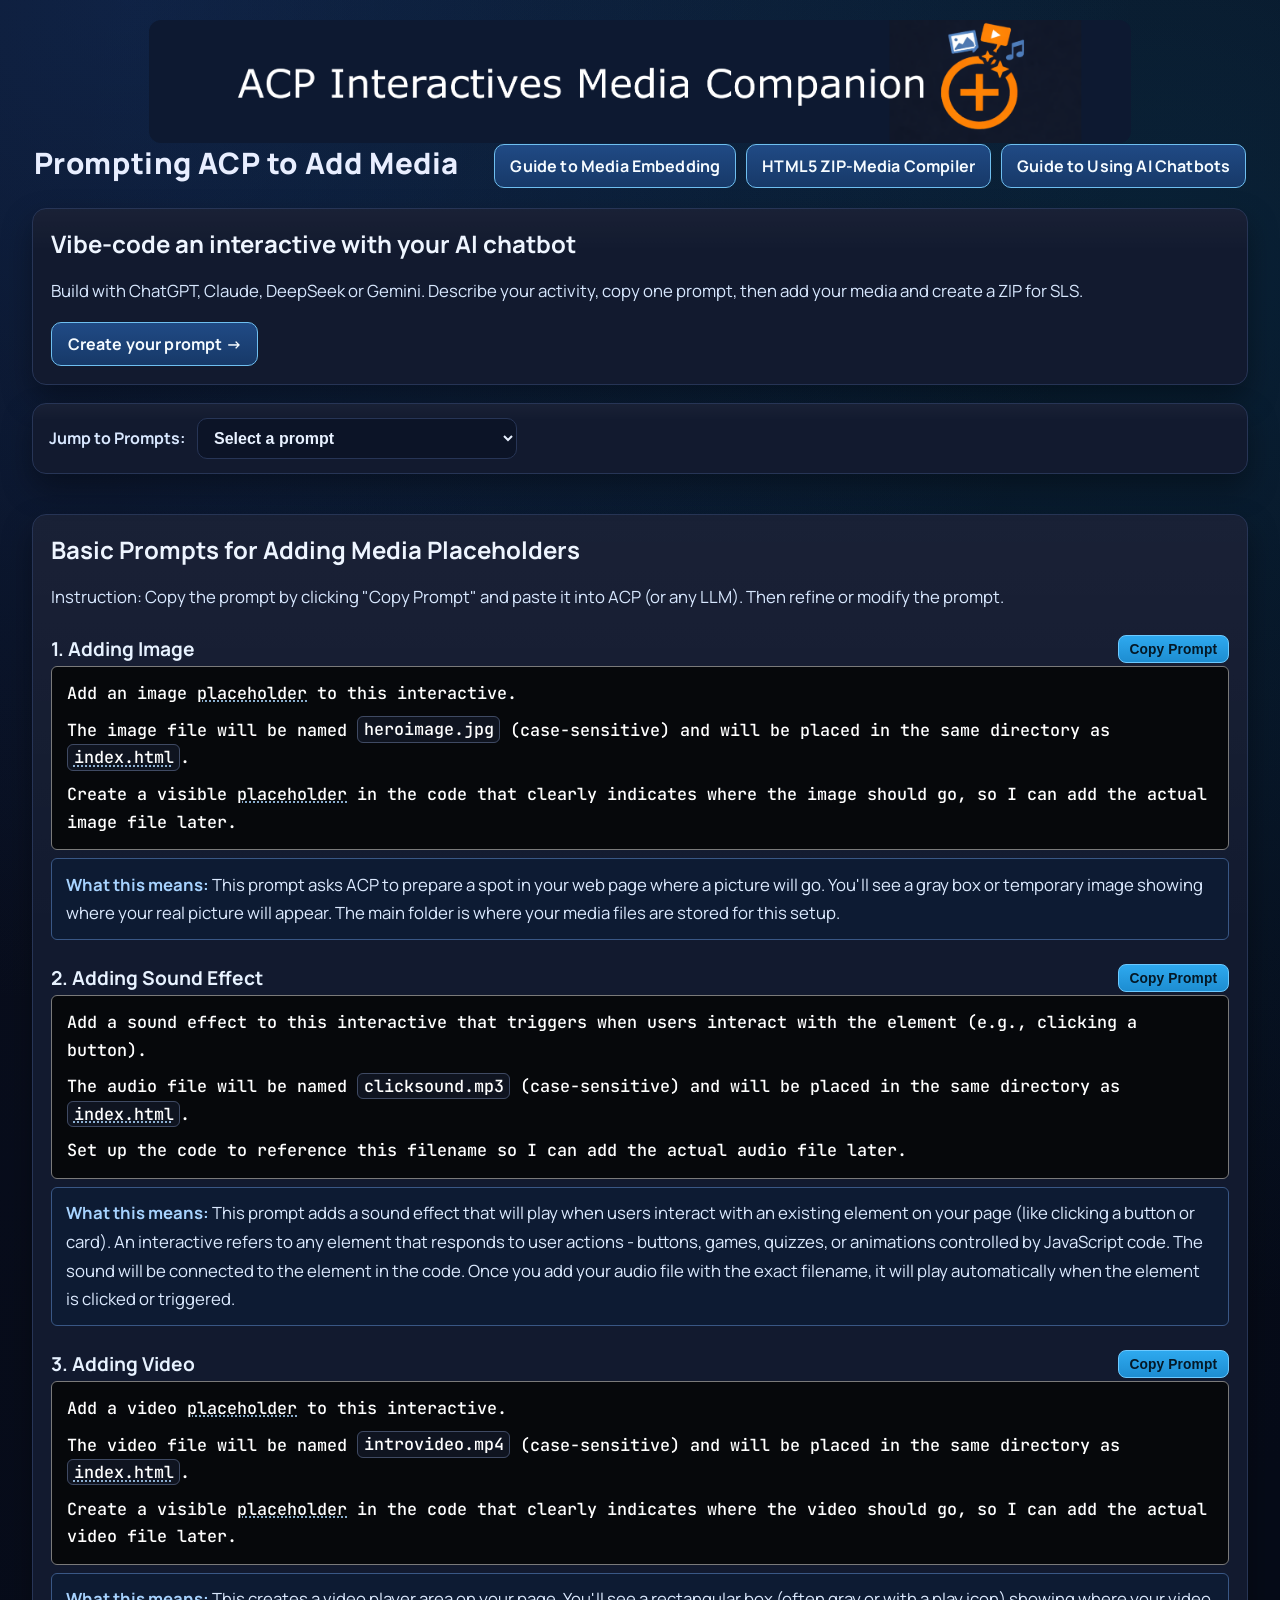
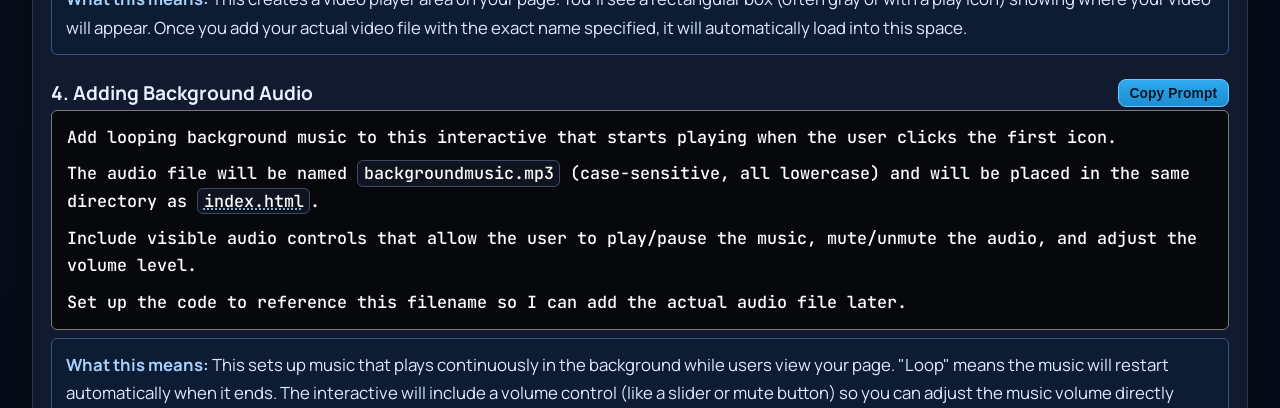
<file: prompting-acp-to-add-media.html>
<!doctype html>
<html lang="en">
<head>
  <meta charset="UTF-8" />
  <meta name="viewport" content="width=device-width, initial-scale=1.0" />
  <title>ACP Media Companion | Prompting ACP to Add Media</title>
  <!-- This page moved to index.html. Kept so older links and bookmarks still work. -->
  <meta http-equiv="refresh" content="0; url=index.html" />
  <link rel="canonical" href="index.html" />
  <link rel="icon" type="image/png" href="assets/banner.png" />
  <link rel="stylesheet" href="style.css" />
</head>
<body>
  <main class="app">
    <section class="panel">
      <h1>Prompting ACP to Add Media</h1>
      <p>This page has moved. <a class="page-link-btn" href="index.html">Open Prompting ACP to Add Media</a></p>
    </section>
  </main>
</body>
</html>
</file>
<file: style.css>
@import url('https://fonts.googleapis.com/css2?family=Manrope:wght@500;600;700;800&family=JetBrains+Mono:wght@400;500&display=swap');

:root {
  --bg: #0a0f1f;
  --bg-glow: #111b38;
  --panel: #121a2f;
  --panel-2: #0f1629;
  --border: #273556;
  --border-soft: #1f2b47;
  --text: #e8eeff;
  --text-soft: #a9b7da;
  --accent: #1da8ff;
  --accent-2: #0b84d6;
  --error: #ff6b7a;
  --success: #5bd48d;
  --shadow: 0 14px 30px rgba(0, 0, 0, 0.35);
}

* {
  box-sizing: border-box;
}

body {
  margin: 0;
  color: var(--text);
  font-family: "Manrope", "Segoe UI", Tahoma, Geneva, Verdana, sans-serif;
  background:
    radial-gradient(circle at 10% 0%, rgba(30, 85, 167, 0.28), transparent 38%),
    radial-gradient(circle at 90% 10%, rgba(13, 106, 150, 0.22), transparent 44%),
    linear-gradient(145deg, var(--bg), #060b18 72%);
  min-height: 100vh;
}

.page-credit {
  margin: 0;
  padding: 0.9rem 1rem 1.2rem;
  text-align: center;
  color: #b9c8e7;
  font-size: 0.88rem;
}

.app {
  width: min(1280px, 95vw);
  margin: 0.9rem auto 2.2rem;
  display: grid;
  gap: 1.1rem;
}

.app-header {
  padding: 0.1rem 0.1rem;
}

.overall-title-banner {
  margin-top: 0.25rem;
  width: 81%;
  min-height: 27px;
  margin-left: auto;
  margin-right: auto;
  border: none;
  border-radius: 12px;
  background: #0d1931;
  padding: 0;
  overflow: hidden;
}

.overall-title-banner img {
  display: block;
  width: 100%;
  height: 100%;
  min-height: 27px;
  object-fit: cover;
}

.how-to-use {
  --howto-text: #ffffff;
  margin-bottom: 0.9rem;
  padding: 0.25rem 1rem 0.95rem;
  border: 2px solid #7fd6ff;
  border-radius: 14px;
  background: linear-gradient(145deg, rgba(10, 32, 72, 0.95), rgba(8, 23, 52, 0.95));
  box-shadow: 0 14px 34px rgba(10, 132, 214, 0.35);
  color: var(--howto-text);
}

.how-to-use summary {
  cursor: pointer;
  list-style: none;
  margin: 0;
  padding: 0.6rem 0 0.55rem;
  font-size: 1.2rem;
  font-weight: 800;
  letter-spacing: 0.02em;
  color: var(--howto-text);
}

.how-to-use summary::-webkit-details-marker {
  display: none;
}

.how-to-use summary::after {
  content: "Show/Hide";
  margin-left: 0.6rem;
  font-size: 0.78rem;
  font-weight: 700;
  color: var(--howto-text);
  border: 1px solid rgba(255, 255, 255, 0.8);
  border-radius: 999px;
  padding: 0.15rem 0.45rem;
  vertical-align: middle;
}

.how-to-use-intro {
  margin: 0.1rem 0 0.5rem !important;
  color: var(--howto-text) !important;
  font-size: 1.18rem;
  font-weight: 700;
  line-height: 1.55;
}

.how-to-use-important {
  margin-top: 0.7rem !important;
}

.how-to-use ol {
  margin: 0 0 0.5rem 1.2rem;
  padding: 0;
}

.how-to-use li {
  margin: 0.3rem 0;
  color: var(--howto-text);
  line-height: 1.6;
}

.how-to-use p {
  margin: 0;
  color: var(--howto-text);
  line-height: 1.6;
  font-size: 1.02rem;
}

.how-to-use code {
  font-family: inherit;
  color: var(--howto-text);
  font-weight: 500;
}

.workflow-map {
  display: flex;
  align-items: center;
  gap: 0.5rem;
  margin: 0.25rem 0 0.9rem;
  overflow-x: auto;
  padding-bottom: 0.15rem;
}

.workflow-step {
  border: 1px solid rgba(127, 214, 255, 0.8);
  border-radius: 999px;
  background: rgba(12, 37, 82, 0.85);
  color: #ffffff;
  font-weight: 700;
  font-size: 0.95rem;
  white-space: nowrap;
  padding: 0.5rem 0.85rem;
}

.workflow-step:hover {
  border-color: #b7e9ff;
  background: rgba(18, 56, 118, 0.92);
}

.workflow-step.is-active {
  background: linear-gradient(180deg, #88dcff, #2ea9ef);
  border-color: transparent;
  color: #031427;
}

.workflow-link {
  color: #c9eeff;
  font-weight: 800;
  line-height: 1;
}

.workflow-panels {
  border: 1px solid rgba(127, 214, 255, 0.45);
  border-radius: 12px;
  padding: 0.8rem;
  background: rgba(8, 27, 62, 0.56);
}

.workflow-panel {
  display: none;
}

.workflow-panel.is-active {
  display: block;
}

.workflow-panel .how-to-use-intro {
  font-size: 1.4rem !important;
  font-weight: 800 !important;
  line-height: 1.35;
  margin-bottom: 0.6rem !important;
}

.header-top {
  display: flex;
  align-items: center;
  justify-content: space-between;
  gap: 0.9rem;
}

.header-actions {
  display: flex;
  align-items: center;
  gap: 0.6rem;
}

.page-link-btn {
  display: inline-flex;
  align-items: center;
  justify-content: center;
  text-align: center;
  border: 1px solid #6fbff0;
  background: linear-gradient(180deg, #204a85, #173968);
  color: #f5fbff;
  padding: 0.62rem 0.95rem;
  border-radius: 10px;
  font-weight: 700;
  letter-spacing: 0.01em;
  text-decoration: none;
  transition: 0.18s ease;
}

.page-link-btn:hover {
  border-color: #93d8ff;
  background: linear-gradient(180deg, #28579c, #1e457e);
}

.page-link-btn.compiler-link {
  border-color: #6b4a11;
  background: #2f220d;
  color: #ffdca8;
}

.page-link-btn.compiler-link:hover {
  border-color: #ffca73;
  background: linear-gradient(180deg, #82530f, #5f3e0f);
}

body.compiler-page {
  --bg: #23160a;
  --bg-glow: #4a2e14;
  --panel: #2b1b0d;
  --panel-2: #23170d;
  --border: #6a4720;
  --border-soft: #573a1d;
  --text: #f7ead7;
  --text-soft: #d6bb96;
  --accent: #f0a43d;
  --accent-2: #c87a20;
  background:
    radial-gradient(circle at 10% 0%, rgba(184, 118, 42, 0.3), transparent 40%),
    radial-gradient(circle at 90% 10%, rgba(146, 86, 25, 0.28), transparent 46%),
    linear-gradient(145deg, #2d1c0d, #1a1108 72%);
}

body.compiler-page .page-link-btn {
  border-color: #7c5823;
  background: linear-gradient(180deg, #7e5520, #603e17);
  color: #f9edd9;
}

body.compiler-page .page-link-btn:hover {
  border-color: #a87a39;
  background: linear-gradient(180deg, #906127, #70471a);
}

body.compiler-page .how-to-use {
  border-color: #a87a39;
  background: linear-gradient(145deg, rgba(58, 35, 13, 0.96), rgba(41, 25, 10, 0.96));
  box-shadow: 0 14px 34px rgba(124, 78, 28, 0.35);
}

body.compiler-page .workflow-step {
  border-color: #9b6d2f;
  background: rgba(63, 39, 14, 0.92);
}

body.compiler-page .workflow-step:hover {
  border-color: #c79246;
  background: rgba(86, 54, 20, 0.95);
}

body.compiler-page .workflow-step.is-active {
  background: linear-gradient(180deg, #dfab62, #bc8139);
  color: #261304;
}

body.compiler-page .workflow-link {
  color: #f1d3a3;
}

body.compiler-page .workflow-panels {
  border-color: rgba(178, 127, 58, 0.55);
  background: rgba(45, 28, 11, 0.62);
}

body.compiler-page .preview-prominent {
  border-color: #c79246;
  background: linear-gradient(180deg, #dfab62, #bc8139);
  color: #2b1707;
  box-shadow: 0 8px 20px rgba(188, 129, 57, 0.35);
}

body.compiler-page .drop-zone {
  border-color: #7e5726;
  background: #211507;
}

body.compiler-page .drop-zone.active {
  border-color: #c79246;
  background: #2a1a0a;
}

body.compiler-page .asset-path-checker {
  border-color: #6b4a22;
  background: #1f1408;
}

body.compiler-page .checker-note {
  color: #ecd9bb;
}

body.compiler-page .checker-manual-note {
  border-color: #7e5a2b;
  background: #2c1c0c;
  color: #f3e3ca;
}

body.compiler-page .checker-box {
  border-color: #6b4a22;
  background: #25180b;
}

.app-header h1 {
  margin: 0 0 0.35rem;
  font-size: clamp(1.45rem, 1.2rem + 0.8vw, 2.05rem);
  font-weight: 800;
  letter-spacing: 0.02em;
  white-space: nowrap;
}

.title-left-panel {
  display: flex;
  flex-direction: column;
  justify-content: center;
  align-items: center;
  width: 50%;
  text-align: center;
  gap: 0.5rem;
}

.title-image-placeholder {
  width: min(360px, 95%);
  min-height: 64px;
  border: 1px dashed #4d6fa0;
  border-radius: 10px;
  background: #0d1931;
  display: flex;
  align-items: center;
  justify-content: center;
  color: #b7ccf0;
  font-size: 0.92rem;
  font-weight: 700;
}

.title-subline {
  display: block;
  margin-top: 0.18rem;
  font-size: 0.62em;
  font-weight: 700;
  color: #c9dbff;
  letter-spacing: 0.01em;
}

.title-version-note {
  margin: 0;
  color: #c9dbff;
  font-size: 0.88rem;
  font-weight: 600;
}

.app-header > p {
  margin: 0;
  color: var(--text-soft);
}

.preview-prominent {
  padding: 0.78rem 1.25rem;
  border-radius: 12px;
  border: 1px solid #75c9ff;
  background: linear-gradient(180deg, #7fd6ff, #2ba7ef);
  color: #02101d;
  font-weight: 800;
  letter-spacing: 0.02em;
  box-shadow: 0 8px 20px rgba(43, 167, 239, 0.35);
}

.preview-prominent:hover {
  filter: brightness(1.05);
}

.preview-note {
  margin-top: 0.55rem !important;
  font-size: 0.94rem;
  color: #c4d5ff !important;
}

.panel {
  background: linear-gradient(180deg, rgba(255, 255, 255, 0.03), transparent 24%), var(--panel);
  border: 1px solid var(--border);
  border-radius: 14px;
  padding: 1.15rem;
  box-shadow: var(--shadow);
}

h2,
h3 {
  margin-top: 0;
}

h2 {
  margin-bottom: 0.85rem;
}

h3 {
  margin-bottom: 0.5rem;
}

.section-header-row {
  display: flex;
  align-items: center;
  justify-content: space-between;
  gap: 0.75rem;
  flex-wrap: wrap;
}

.code-grid {
  display: grid;
  gap: 1rem;
  grid-template-columns: repeat(3, minmax(0, 1fr));
}

.editor-card {
  background: var(--panel-2);
  border: 1px solid var(--border-soft);
  border-radius: 12px;
  padding: 0.8rem;
  box-shadow: inset 0 1px 0 rgba(255, 255, 255, 0.03);
}

.single-editor-card {
  width: 100%;
}

.editor-file-row {
  display: flex;
  align-items: center;
  justify-content: space-between;
  gap: 0.8rem;
}

.code-file-select {
  min-width: 210px;
  border: 1px solid var(--border);
  border-radius: 10px;
  background: #0b1325;
  color: #dce8ff;
  padding: 0.5rem 0.65rem;
  font-weight: 600;
}

.code-file-select:focus {
  outline: 2px solid rgba(29, 168, 255, 0.42);
  border-color: var(--accent);
}

.field-label {
  display: block;
  margin: 0 0 0.45rem;
  font-weight: 700;
  color: #d9e4ff;
  letter-spacing: 0.01em;
}

textarea {
  width: 100%;
  min-height: 300px;
  border: 1px solid var(--border);
  border-radius: 10px;
  padding: 0.9rem;
  font-family: "JetBrains Mono", Consolas, "Courier New", monospace;
  font-size: 0.9rem;
  line-height: 1.45;
  resize: vertical;
  background: #090f20;
  color: #dce8ff;
}

#codeEditor {
  min-height: 0;
  position: absolute;
  inset: 0;
  background: transparent;
  color: transparent;
  -webkit-text-fill-color: transparent;
  caret-color: #ffffff;
  margin: 0;
  white-space: pre;
  overflow: auto;
  resize: none;
}

#codeEditor.code-editor-error {
  border-color: #ff6b7a;
  box-shadow: inset 0 0 0 1px rgba(255, 107, 122, 0.35);
}

#codeEditor.code-editor-error:focus {
  outline: 2px solid rgba(255, 107, 122, 0.55);
  border-color: #ff6b7a;
}

.code-editor-wrap {
  position: relative;
  height: 430px;
  min-height: 200px;
  border-radius: 10px;
  /* Drag the bottom-right corner to resize; both layers follow the frame. */
  resize: vertical;
  overflow: hidden;
}

.code-highlight-layer {
  position: absolute;
  inset: 0;
  margin: 0;
  border: 1px solid var(--border);
  border-radius: 10px;
  padding: 0.9rem;
  overflow: auto;
  font-family: "JetBrains Mono", Consolas, "Courier New", monospace;
  font-size: 0.9rem;
  line-height: 1.45;
  white-space: pre;
  background: #090f20;
  color: #dce8ff;
  pointer-events: none;
}

.code-highlight-layer .invalid-ref {
  color: #ffb9c2;
  background: rgba(255, 72, 96, 0.38);
  border-radius: 3px;
}

textarea:focus {
  outline: 2px solid rgba(29, 168, 255, 0.42);
  border-color: var(--accent);
}

.controls-row {
  display: flex;
  flex-wrap: wrap;
  gap: 0.7rem;
}

button {
  border: 1px solid var(--border);
  background: #131f39;
  color: var(--text);
  padding: 0.62rem 1rem;
  border-radius: 10px;
  cursor: pointer;
  font-weight: 700;
  letter-spacing: 0.01em;
  transition: 0.18s ease;
}

button:hover {
  border-color: #3f537f;
  background: #192743;
}

button.primary {
  background: linear-gradient(180deg, var(--accent), var(--accent-2));
  border-color: transparent;
  color: #001a2d;
}

button.primary:hover {
  filter: brightness(1.06);
}

.generate-prominent {
  padding: 1rem 1.7rem;
  font-size: 1.12rem;
  font-weight: 800;
  border-radius: 12px;
  box-shadow: 0 12px 28px rgba(29, 168, 255, 0.45);
}

.generate-prominent:hover {
  filter: brightness(1.08);
}

.drop-zone {
  margin-top: 0.8rem;
  border: 2px dashed #355187;
  border-radius: 12px;
  padding: 1.35rem;
  text-align: center;
  color: #c6d8ff;
  background: #0c1427;
  outline: none;
  cursor: pointer;
}

.drop-zone:hover,
.drop-zone:focus-visible {
  border-color: var(--accent);
  background: #111e37;
}

.drop-zone:focus-visible {
  outline: 3px solid rgba(127, 214, 255, 0.7);
  outline-offset: 3px;
}

.drop-zone span {
  display: block;
  margin-top: 0.4rem;
  color: var(--text-soft);
  font-size: 0.9rem;
}

.drop-zone.active {
  border-color: var(--accent);
  background: #111e37;
}

.file-list {
  margin: 0;
  padding-left: 1.2rem;
}

.file-list li {
  margin: 0.24rem 0;
  word-break: break-word;
}

.file-list-item > span {
  margin-right: 0.6rem;
}

.file-remove-btn {
  padding: 0.2rem 0.6rem;
  font-size: 0.82rem;
  border-radius: 8px;
  vertical-align: middle;
}

.file-remove-btn:hover {
  border-color: #ff6b7a;
  color: #ffd4dc;
}

.muted {
  color: var(--text-soft);
}

.status {
  margin: 0.9rem 0 0;
  font-weight: 700;
}

.status.error {
  color: var(--error);
}

.status.success {
  color: var(--success);
}

.editor-upload-row {
  margin-top: 0.6rem;
}

.editor-upload-btn {
  width: 100%;
}

.asset-path-checker {
  margin-top: 1rem;
  border: 1px solid #3a4f7b;
  border-radius: 12px;
  padding: 0.9rem;
  background: #0c1427;
}

.asset-path-checker h3 {
  margin: 0 0 0.35rem;
  color: #e8f2ff;
}

.checker-note {
  margin: 0 0 0.7rem;
  color: #cbdcff;
}

.checker-manual-note {
  margin: 0.7rem 0 0;
  padding: 0.58rem 0.7rem;
  border: 1px solid #48648f;
  border-radius: 8px;
  background: #13203b;
  color: #e5efff;
  font-size: 1.02rem;
  line-height: 1.6;
}

.checker-manual-note code {
  font-family: inherit;
  font-size: inherit;
  font-weight: 700;
}

.checker-grid {
  display: grid;
  grid-template-columns: repeat(2, minmax(0, 1fr));
  gap: 0.7rem;
}

.checker-box {
  border: 1px solid #2f446c;
  border-radius: 10px;
  padding: 0.7rem;
  background: #111b32;
}

.checker-box h4 {
  margin: 0 0 0.45rem;
  color: #dce9ff;
  font-size: 0.95rem;
}

.checker-box-error {
  border-color: #2f446c;
  background: #111b32;
}

.checker-box-error h4 {
  color: #dce9ff;
}

.checker-box-error.has-errors {
  border-color: #7b2f3b;
  background: #241321;
}

.checker-box-error.has-errors h4 {
  color: #ffd4dc;
}

.checker-list {
  margin: 0;
  padding-left: 1.15rem;
}

.checker-list li {
  margin: 0.25rem 0;
  word-break: break-word;
}

.path-snippet {
  font-family: inherit;
  color: #ff939f;
  font-weight: 700;
}

.path-error-text {
  color: #ffb5c0;
}

.checker-box code {
  font-family: inherit;
  font-size: inherit;
  font-weight: 700;
}

.zip-prominent {
  border: 1px solid #ffd98a;
  background: linear-gradient(180deg, #ffe39f, #ffb546);
  color: #2b1400;
  font-weight: 800;
  box-shadow: 0 10px 24px rgba(255, 181, 70, 0.45);
  transform: translateY(-1px);
}

.zip-prominent:hover {
  filter: brightness(1.06);
  border-color: #ffe8b8;
}

.media-prominent {
  border: 1px solid #8deec4;
  background: linear-gradient(180deg, #b9ffd5, #4ed48f);
  color: #032316;
  font-weight: 800;
  box-shadow: 0 10px 24px rgba(78, 212, 143, 0.42);
  transform: translateY(-1px);
}

.media-prominent:hover {
  filter: brightness(1.06);
  border-color: #cbffe4;
}

@media (max-width: 980px) {
  .code-grid {
    grid-template-columns: 1fr;
  }

  .header-top {
    flex-direction: column;
    align-items: flex-start;
  }

  .title-left-panel {
    width: 100%;
  }

  .app-header h1 {
    white-space: normal;
  }

  .header-actions {
    width: 100%;
    flex-wrap: wrap;
  }

  textarea {
    min-height: 190px;
  }

  .checker-grid {
    grid-template-columns: 1fr;
  }

  .workflow-map {
    gap: 0.4rem;
  }

  .workflow-step {
    font-size: 0.9rem;
    padding: 0.45rem 0.72rem;
  }

  .editor-file-row {
    flex-direction: column;
    align-items: flex-start;
  }

  .code-file-select {
    width: 100%;
  }
}

/* Prompting ACP page: media compiler base theme + clear prompt/explanation separation */
.acp-prompts-page {
  color: var(--text);
  background:
    radial-gradient(circle at 10% 0%, rgba(30, 85, 167, 0.28), transparent 38%),
    radial-gradient(circle at 90% 10%, rgba(13, 106, 150, 0.22), transparent 44%),
    linear-gradient(145deg, var(--bg), #060b18 72%);
}

.acp-prompts-page .acp-prompts-app {
  width: min(1280px, 95vw);
}

.acp-prompts-page .preview-note {
  color: #c6d8ff !important;
}

.acp-prompts-page .feature-nav {
  background: linear-gradient(180deg, rgba(255, 255, 255, 0.03), transparent 24%), var(--panel);
  border: 1px solid var(--border);
  border-radius: 14px;
  padding: 14px 16px;
  margin-bottom: 22px;
  box-shadow: var(--shadow);
  display: flex;
  align-items: center;
  gap: 12px;
  flex-wrap: wrap;
  position: sticky;
  top: 10px;
  z-index: 40;
}

.acp-prompts-page .feature-nav label {
  font-weight: 700;
  color: #d9e8ff;
}

.acp-prompts-page .feature-nav select {
  padding: 10px 12px;
  border-radius: 10px;
  border: 1px solid var(--border);
  font-size: 1rem;
  font-weight: 600;
  min-width: 320px;
  background: #0c1427;
  color: #e8f1ff;
}

.acp-prompts-page .feature-nav select:focus {
  outline: none;
  border-color: var(--accent);
  box-shadow: 0 0 0 3px rgba(29, 168, 255, 0.2);
}

.acp-prompts-page h2 {
  color: #eef5ff;
}

.acp-prompts-page h3 {
  scroll-margin-top: 110px;
  color: #e7f2ff;
  font-size: 1.2rem;
  margin-top: 1.5rem;
  margin-bottom: 0.18rem;
  display: flex;
  align-items: center;
  justify-content: flex-start;
  gap: 0.4rem;
}

.acp-prompts-page p {
  color: #d8e8ff;
  font-size: 1.05rem;
  line-height: 1.7;
}

.acp-prompts-page code {
  font-family: Consolas, Monaco, monospace;
  background: rgba(9, 20, 38, 0.9);
  color: #f4f8ff;
  border: 1px solid #4a628f;
  border-radius: 6px;
  padding: 0.08rem 0.35rem;
}

.acp-prompts-page .feature {
  transition: transform 0.2s ease, box-shadow 0.2s ease;
}

.acp-prompts-page .feature:hover {
  transform: translateY(-2px);
}

.acp-prompts-page .prompt-box {
  border: 1px solid #7a7a7a;
  background: #06080b;
  border-radius: 6px;
  margin: 0 0 0.35rem;
  padding: 0.8rem 0.92rem;
  overflow: visible;
  font-family: "JetBrains Mono", Consolas, "Courier New", monospace;
}

.acp-prompts-page .prompt-line {
  border: 0;
  background: transparent;
  border-radius: 0;
  padding: 0;
  margin: 0 0 0.55rem;
  color: #ffffff;
  font-weight: 500;
  font-family: inherit;
  line-height: 1.65;
}

.acp-prompts-page .prompt-line:last-child {
  margin-bottom: 0;
}

.acp-prompts-page .prompt-box code {
  font-family: inherit;
  background: #0f1420;
  color: #ffffff;
  border: 1px solid #3f4a63;
}

.acp-prompts-page .explanation-line code {
  background: #0f1420;
  color: #dceaff;
  border: 1px solid #3f4a63;
}

.acp-prompts-page .explanation-line {
  border: 1px solid #395785;
  background: rgba(12, 27, 52, 0.86);
  border-radius: 6px;
  padding: 0.72rem 0.82rem;
  margin: 0.5rem 0 1.2rem;
  color: #dceaff;
}

.acp-prompts-page .explanation-line strong {
  color: #a7d3ff;
}


.acp-prompts-page .section-copy-btn {
  border: 1px solid #6cc9ff;
  background: linear-gradient(180deg, #2ea9ef, #1d8dd1);
  color: #041826;
  border-radius: 8px;
  font-size: 0.86rem;
  padding: 0.35rem 0.65rem;
  font-weight: 800;
  margin-left: auto;
  cursor: pointer;
  vertical-align: middle;
  white-space: nowrap;
}

.acp-prompts-page .section-copy-btn:hover {
  filter: brightness(1.06);
}


.acp-prompts-page .back-to-top {
  position: fixed;
  right: 18px;
  bottom: 18px;
  border: 1px solid #75c9ff;
  background: linear-gradient(180deg, #7fd6ff, #2ba7ef);
  color: #02101d;
  border-radius: 999px;
  padding: 0.58rem 0.84rem;
  font-size: 0.9rem;
  font-weight: 800;
  display: none;
  z-index: 60;
}

@media (max-width: 820px) {
  .acp-prompts-page .feature-nav select {
    min-width: 100%;
  }
}

/* Detailed Instructions page */
.detailed-page .detailed-app {
  width: min(1280px, 95vw);
}

.flow-panel h2 {
  margin-bottom: 1rem;
}

.video-walkthrough {
  display: grid;
  grid-template-columns: minmax(430px, 500px) minmax(0, 1fr);
  align-items: start;
  gap: 1rem;
  border: 1px solid #2f446c;
  border-radius: 14px;
  padding: 0.95rem;
  background: linear-gradient(165deg, #101a31, #0e1628 72%);
  margin-bottom: 1rem;
}

.video-step-bar {
  display: flex;
  flex-direction: column;
  gap: 0.55rem;
  margin: 0;
  padding: 0.2rem;
  border: 1px solid #2e4269;
  border-radius: 12px;
  background: #0c1324;
  max-height: 76vh;
  overflow-y: auto;
}

.video-step-tab {
  border: 1px solid #385784;
  background: #13213b;
  color: #e8f3ff;
  border-radius: 10px;
  padding: 0.72rem 1rem;
  text-align: left;
  white-space: normal;
}

.video-step-tab.compiler-method {
  border-color: #6b4a11;
  background: #2f220d;
}

.video-step-tab.compiler-method .step-tab-summary {
  color: #ffdca8;
}

.video-step-tab.is-active {
  border-color: #88dfff;
  background: linear-gradient(180deg, #1f4f87, #193f6b);
  box-shadow: inset 0 0 0 1px rgba(136, 223, 255, 0.35);
}

.video-step-tab.compiler-method.is-active {
  border-color: #ffca73;
  background: linear-gradient(180deg, #82530f, #5f3e0f);
  box-shadow: inset 0 0 0 1px rgba(255, 202, 115, 0.35);
}

.step-tab-label {
  display: block;
  font-weight: 800;
  font-size: 0.95rem;
  color: #f0f7ff;
  letter-spacing: 0.01em;
}

.step-tab-summary {
  display: block;
  margin-top: 0.2rem;
  color: #bad5ff;
  font-size: 0.84rem;
  line-height: 1.35;
  white-space: normal;
}

.video-step-panel {
  display: none;
}

.video-step-panel.is-active {
  display: block;
}

.video-step-panels {
  border: 1px solid #2f446c;
  border-radius: 12px;
  background: #0d1528;
  padding: 0.9rem;
}

.video-step-panel p,
.video-step-panel li {
  color: #d4e6ff;
  line-height: 1.6;
}

.video-step-panel .compiler-help-note {
  margin-top: 0.45rem;
  padding: 0.58rem 0.72rem;
  border: 1px solid #6b4a11;
  border-radius: 9px;
  background: #2f220d;
  color: #ffdca8;
}

.video-step-panel .compiler-help-note p {
  margin: 0;
  color: inherit;
}

.video-step-panel ul {
  margin-top: 0.45rem;
}

.video-step-panel code {
  font-family: inherit;
  font-size: inherit;
  font-weight: 700;
}

.detailed-page .video-step-panel a {
  color: #8fdcff;
  text-decoration: underline;
  text-underline-offset: 2px;
}

.detailed-page .video-step-panel a:hover {
  color: #c9ecff;
}

.why-line {
  margin: 0.45rem 0 0.75rem !important;
  border-left: 3px solid #66c6ff;
  background: rgba(23, 56, 98, 0.4);
  border-radius: 0 8px 8px 0;
  padding: 0.4rem 0.6rem;
  color: #dff0ff !important;
  font-size: 0.94rem;
}

.instruction-video {
  width: 100%;
  min-height: 460px;
  max-height: 72vh;
  background: #060c19;
  border: 1px solid #2d426a;
  border-radius: 10px;
}

.video-file-note {
  margin: 0.55rem 0 0;
  color: #cddfff;
}

.flow-chart {
  position: relative;
  display: grid;
  gap: 1rem;
  padding-left: 1.2rem;
}

.flow-chart::before {
  content: "";
  position: absolute;
  top: 0.35rem;
  bottom: 0.35rem;
  left: 0.35rem;
  width: 2px;
  background: linear-gradient(180deg, #7fd6ff, #2ea9ef);
  opacity: 0.9;
}

.flow-step {
  position: relative;
  background: #0f1629;
  border: 1px solid #2b3c62;
  border-radius: 12px;
  padding: 0.9rem 1rem;
}

.flow-step::before {
  content: "";
  position: absolute;
  left: -1.02rem;
  top: 1rem;
  width: 10px;
  height: 10px;
  border-radius: 50%;
  background: #7fd6ff;
  box-shadow: 0 0 0 3px rgba(127, 214, 255, 0.25);
}

.flow-step h3 {
  margin: 0 0 0.45rem;
  color: #ecf6ff;
}

.flow-step p {
  margin: 0 0 0.45rem;
  color: #d4e6ff;
}

.flow-step ul {
  margin: 0 0 0.45rem 1.2rem;
  padding: 0;
}

.flow-step li {
  margin: 0.2rem 0;
  color: #dbeaff;
}

.step-thumb {
  margin-top: 0.55rem;
  width: min(380px, 100%);
  border: 1px solid #3c567f;
  border-radius: 10px;
  background: #0d1930;
  color: #dff0ff;
  cursor: pointer;
  text-align: left;
  overflow: hidden;
  padding: 0;
}

.step-thumb img {
  width: 100%;
  height: 140px;
  object-fit: cover;
  display: block;
  background: #0c1427;
}

.step-thumb span {
  display: block;
  padding: 0.5rem 0.65rem;
  font-size: 0.92rem;
  font-weight: 700;
}

.step-thumb.is-placeholder {
  min-height: 140px;
  display: grid;
  place-items: center;
  border-style: dashed;
  background: linear-gradient(145deg, rgba(12, 32, 66, 0.95), rgba(8, 22, 48, 0.95));
}

.step-thumb.is-placeholder span {
  padding: 0.7rem;
  text-align: center;
  color: #b8d8ff;
}

.image-lightbox {
  position: fixed;
  inset: 0;
  z-index: 999;
}

.image-lightbox-backdrop {
  position: absolute;
  inset: 0;
  background: rgba(0, 0, 0, 0.72);
}

.image-lightbox-content {
  position: relative;
  width: min(92vw, 1100px);
  margin: 4vh auto;
  border: 1px solid #36507a;
  border-radius: 12px;
  background: #0b1325;
  padding: 0.9rem;
}

.image-lightbox-content img {
  width: 100%;
  max-height: 78vh;
  object-fit: contain;
  background: #050a14;
  border-radius: 8px;
}

.image-lightbox-content p {
  margin: 0.5rem 0 0;
  color: #d6e8ff;
}

.close-lightbox-btn {
  position: absolute;
  top: 0.6rem;
  right: 0.65rem;
  border: 1px solid #648ec9;
  background: #1a3058;
  color: #e9f3ff;
  padding: 0.3rem 0.55rem;
  border-radius: 8px;
  font-weight: 700;
}

.tip-box {
  margin-top: 0.55rem;
  border: 1px solid #34517f;
  border-radius: 10px;
  background: #101d36;
  padding: 0.45rem 0.6rem;
}

.tip-box summary {
  cursor: pointer;
  font-weight: 700;
  color: #e8f3ff;
  list-style: none;
}

.tip-box summary::-webkit-details-marker {
  display: none;
}

.tip-box summary::after {
  content: "Show/Hide";
  margin-left: 0.45rem;
  font-size: 0.78rem;
  color: #9fd3ff;
  border: 1px solid rgba(159, 211, 255, 0.45);
  border-radius: 999px;
  padding: 0.1rem 0.4rem;
}

.tip-box p {
  margin: 0.5rem 0 0;
}

.tip-box code {
  font-family: inherit;
  font-size: inherit;
  font-weight: 700;
}

@media (max-width: 820px) {
  .video-walkthrough {
    grid-template-columns: 1fr;
  }

  .video-step-bar {
    max-height: none;
  }

  .instruction-video {
    min-height: 300px;
  }
}
</file>
<file: ai-chatbot-guide.css>
.chatbot-guide-page .app { max-width: 1080px; gap: 1.3rem; }
.chatbot-guide-page .app > * { min-width: 0; }
.chatbot-guide-page .header-top { flex-wrap: wrap; margin-top: 1.2rem; }
.chatbot-guide-page .header-actions { flex-wrap: wrap; }
.chatbot-guide-page .app-header h1 { white-space: normal; font-size: clamp(1.3rem, 3vw, 1.7rem); }
.chatbot-guide-page .panel { padding: clamp(1.1rem, 3vw, 1.8rem); }
.chatbot-guide-page h2 { font-size: clamp(1.2rem, 3vw, 1.5rem); margin-bottom: 0.65rem; }
.chatbot-guide-page .section-header-row h2 { margin-bottom: 0; }
.chatbot-guide-page p,
.chatbot-guide-page li { line-height: 1.65; color: #d8e8ff; }
.chatbot-guide-page a { color: #a5e0ff; text-underline-offset: 0.2em; }
.chatbot-guide-page .page-link-btn { color: #f5fbff; }
.chatbot-guide-page code { color: #d6f1ff; overflow-wrap: anywhere; }
.chatbot-guide-page section[id] { scroll-margin-top: 1rem; }
.chatbot-intro { padding: 1rem 0.25rem 0; max-width: 75ch; }
.chatbot-guide-page .chatbot-intro h2 { font-size: clamp(1.9rem, 4vw, 2.8rem); letter-spacing: -0.035em; line-height: 1.15; }
.chatbot-intro > p:last-child { margin-bottom: 0; }
.chatbot-guide-page .chatbot-eyebrow { color: #9bdfeb; font-size: 0.75rem; font-weight: 800; letter-spacing: 0.12em; margin: 0 0 0.75rem; }
.chatbot-guide-page .chatbot-note { color: #b6c6e4; font-size: 0.88rem; margin-top: 0.55rem; }
.chatbot-actions { display: flex; flex-wrap: wrap; align-items: center; gap: 0.75rem; margin-top: 1rem; }
.chatbot-guide-page .chatbot-primary { background: #99e5f2; border: 1px solid #c4f3ff; color: #072332; font-weight: 800; }
.chatbot-guide-page .chatbot-primary:hover { background: #c4f3ff; color: #072332; }
.chatbot-guide-page button { font: inherit; font-weight: 700; cursor: pointer; white-space: normal; min-height: 44px; }
.chatbot-guide-page :is(a, button, input, textarea, select, summary):focus-visible { outline: 3px solid #b7efff; outline-offset: 3px; }
.chatbot-steps { display: grid; grid-template-columns: repeat(3, minmax(0, 1fr)); gap: 0.65rem; }
.chatbot-steps a { display: flex; align-items: center; gap: 0.6rem; border: 1px solid #3c557b; padding: 0.75rem; background: #10203a; border-radius: 10px; text-decoration: none; font-weight: 700; }
.chatbot-steps a:hover { background: #1b3557; }
.chatbot-steps span { display: grid; place-items: center; flex: 0 0 1.65rem; width: 1.65rem; height: 1.65rem; border-radius: 50%; background: #9bdfeb; color: #092238; }
.chatbot-form { display: grid; grid-template-columns: repeat(2, minmax(0, 1fr)); gap: 1rem 1.3rem; margin-top: 1.3rem; }
.chatbot-form > * { min-width: 0; }
.chatbot-full-width { grid-column: 1 / -1; }
.chatbot-form label,
.chatbot-prompt-label { display: block; font-weight: 700; font-size: 0.94rem; margin-bottom: 0.45rem; }
.chatbot-guide-page :is(input, select, textarea) { width: 100%; min-width: 0; padding: 0.75rem; border: 1px solid #506991; border-radius: 8px; background: #0a1427; color: #e8eeff; font: inherit; line-height: 1.55; }
.chatbot-guide-page textarea { resize: vertical; min-height: 4.7rem; }
.chatbot-guide-page ::placeholder { color: #9aafcf; opacity: 1; }
.chatbot-form .chatbot-note { margin-bottom: 0; }
#customActivityTypeField { margin-top: 0.9rem; }
.chatbot-media-field { border-top: 1px solid #2f4260; padding-top: 1.1rem; }
.chatbot-extra { border-top: 1px solid #2f4260; padding-top: 0.9rem; }
.chatbot-extra summary { cursor: pointer; color: #bedcea; font-size: 0.94rem; font-weight: 700; line-height: 1.6; }
.chatbot-extra[open] summary { margin-bottom: 0.85rem; }
.chatbot-guide-page .chatbot-markdown { font: 0.86rem/1.65 Consolas, "Courier New", monospace; background: #080f1c; height: 23rem; min-height: 12rem; }
.chatbot-form-footer { display: flex; flex-wrap: wrap; gap: 1rem; align-items: center; }
.chatbot-guide-page .chatbot-status { color: #b1efcc; font-size: 0.9rem; margin: 0; }
.chatbot-guide-page .chatbot-copy-panel .chatbot-status { margin: 0.75rem 0; }
.chatbot-guide-page .chatbot-status:empty { display: none; }
.chatbot-guide-page .chatbot-quiet { background: transparent; color: #b6c6e4; }
.chatbot-list { padding-left: 1.3rem; margin-bottom: 1.2rem; }
.chatbot-list li { margin: 0.65rem 0; padding-left: 0.25rem; }
@media (max-width: 600px) {
  .chatbot-form { grid-template-columns: minmax(0, 1fr); }
  .chatbot-guide-page .overall-title-banner { width: 100%; }
  .chatbot-guide-page .header-actions { width: 100%; gap: 0.4rem; }
  .chatbot-guide-page .header-actions a { flex: 1; padding: 0.6rem; font-size: 0.85rem; }
  .chatbot-steps a { flex-direction: column; padding: 0.6rem 0.3rem; font-size: 0.82rem; gap: 0.4rem; text-align: center; }
  .chatbot-guide-page .chatbot-actions button { flex: 1 1 auto; }
}
</file>
